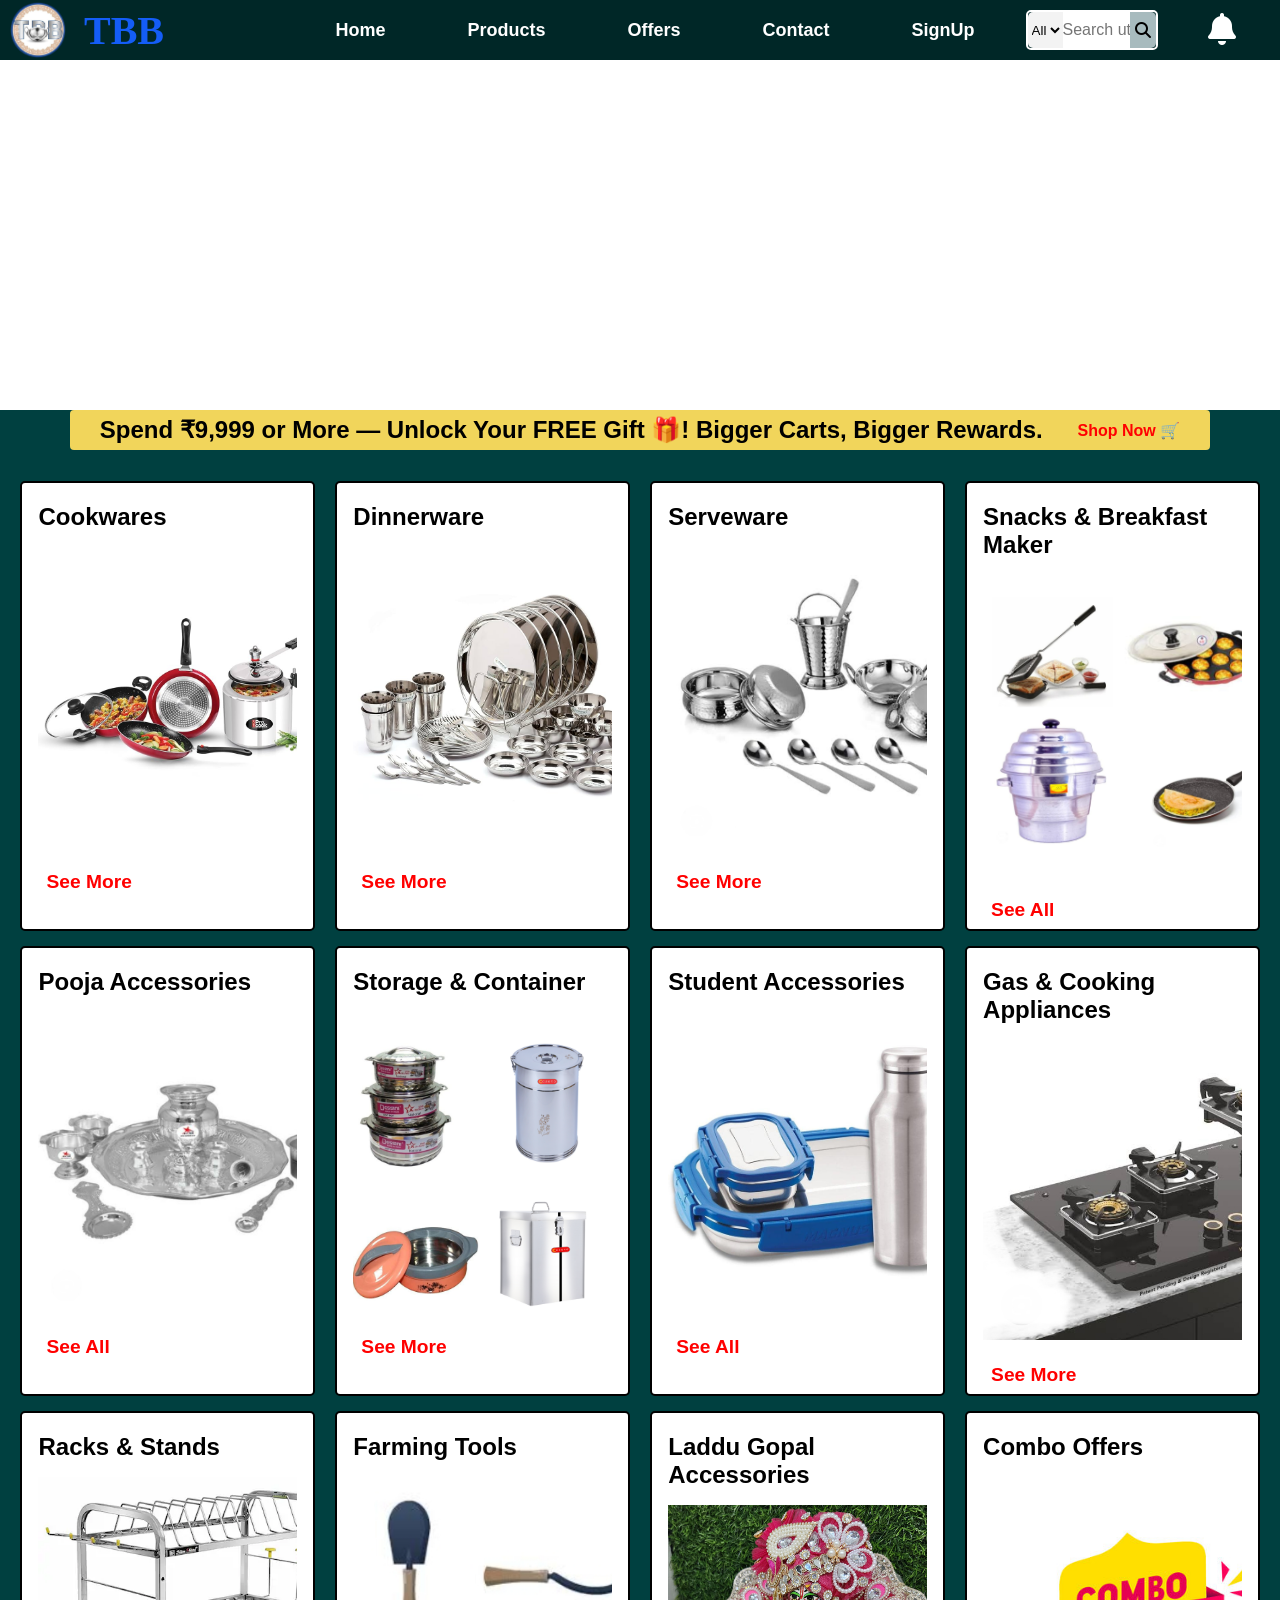
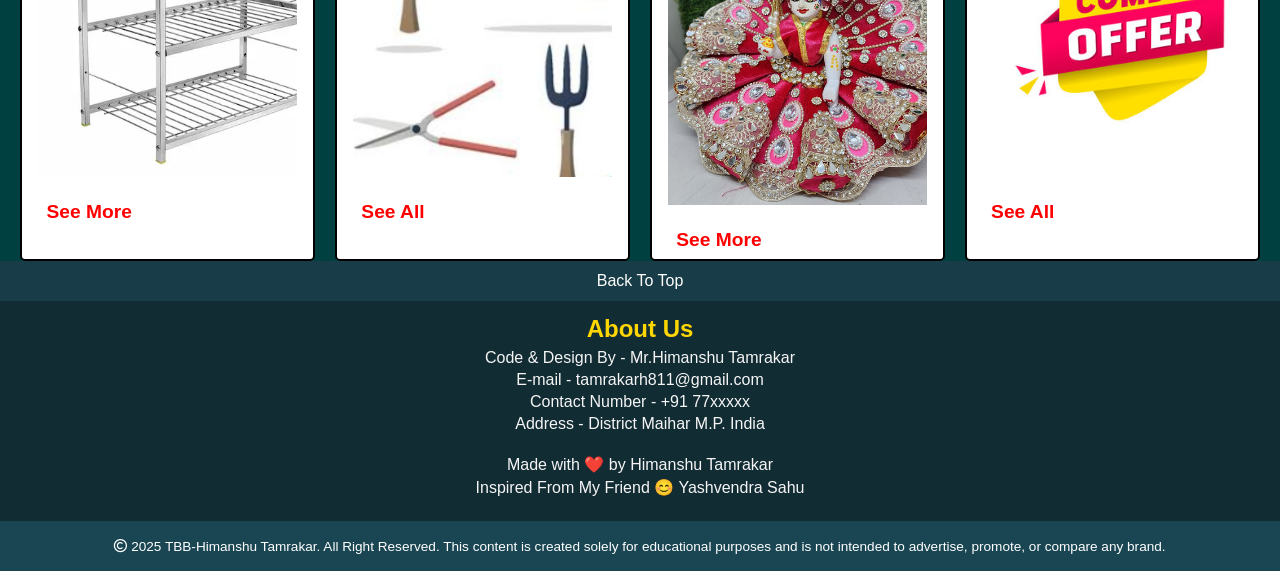
<file: index.html>
<!DOCTYPE html>
<html lang="en">
<head>
  <meta charset="UTF-8">
  <meta name="viewport" content="width=device-width, initial-scale=1.0">
  <link rel="stylesheet" href="https://cdnjs.cloudflare.com/ajax/libs/font-awesome/6.4.0/css/all.min.css" integrity="sha512-iecdLmaskl7CVkqkXNQ/ZH/XLlvWZOJyj7Yy7tcenmpD1ypASozpmT/E0iPtmFIB46ZmdtAc9eNBvH0H/ZpiBw==" crossorigin="anonymous" referrerpolicy="no-referrer"/>
  <link rel="stylesheet" href="style.css">
  <title>TBB</title>
</head>
<body>
  <header>
    <div class="navbar">

    <div class="nav-logo logo_border">
       <div class="logo"></div>
    </div>

    <div class="name">
      TBB
    </div>
    <div class="button border">
      <a href="/index.html">Home</a>
    </div>
    <div class="button border">
      <a href="/Products.html">Products</a>
    </div>
    <div class="button border">
      <a href="/Offers.html">Offers</a>
    </div>
     <div class="button border">
      <a href="/Contactus.html">Contact</a>
    </div>
    <div class="button border">
      <a href="/signup.html">SignUp</a>
    </div>


    <div class="search border">
      <select class="search-all">
        <option>All</option>
      </select>
        <input placeholder="Search utensiles Here" class="search-input">
      <div class="search-icon">
        <i class="fa-solid fa-magnifying-glass"></i>
      </div>
    </div>

    <div class="notify">
      <a><i class="fa-solid fa-bell"></i></a>
    </div>

   </div>
  </header>

    <div class="hero_section">
      <img src="hero1.jpg">
      <img src="hero2.jpg">
      <img src="hero3.png">
    </div>

    <div class="shop-section">

        <p class="gift"> Spend ₹9,999 or More — Unlock Your FREE Gift 🎁! Bigger Carts, Bigger Rewards. <a href="Products.html">Shop Now 🛒</a></p>
     
     <div class="category">
       <div class="box">
         <div class="box-content">
           <h2>Cookwares</h2>
             <div class="box-image" style="background-image: url('cookware.jpg');"></div>
            <a class="viewmore" href="/Products.html#cookwares">See More</a>
          </div>
       </div>

       <div class="box">
          <div class="box-content">
           <h2>Dinnerware</h2>
             <div class="box-image" style="background-image: url('dinner_set.jpg');"></div>
           <a class="viewmore" href="/Products.html#Dinnerware">See More</a>
          </div>
       </div>
       <div class="box">
        <div class="box-content">
           <h2>Serveware</h2>
             <div class="box-image" style="background-image: url('serveware.jpg');"></div>
            <a class="viewmore" href="/Products.html#Serveware">See More</a>
          </div>
       </div>
       <div class="box">
         <div class="box-content">
           <h2>Snacks & Breakfast Maker</h2>
             <div class="box-image" style="background-image: url('breakfast_maker.jpg');"></div>
            <a class="viewmore" href="/Products.html#Breakfast_maker">See All</a>
         </div>
       </div>
       <div class="box">
         <div class="box-content">
           <h2>Pooja Accessories</h2>
             <div class="box-image" style="background-image: url('puja.jpg');"></div>
            <a class="viewmore" href="/Products.html#cookwares">See All</a>
          </div>
       </div>

       <div class="box">
          <div class="box-content">
           <h2>Storage & Container </h2>
             <div class="box-image" style="background-image: url('storage_&_container.png');"></div>
            <a class="viewmore" href="/Products.html#cookwares">See More</a>
          </div>
       </div>
       <div class="box">
        <div class="box-content">
           <h2>Student Accessories</h2>
             <div class="box-image" style="background-image: url('school_items.jpg');"></div>
           <a class="viewmore" href="/Products.html#cookwares">See All</a>
          </div>
       </div>

        <div class="box">
         <div class="box-content">
           <h2>Gas & Cooking Appliances</h2>
             <div class="box-image" style="background-image: url('Gas_items.jpg');"></div>
            <a class="viewmore" href="/Products.html#cookwares">See More</a>
          </div>
       </div>

       <div class="box">
          <div class="box-content">
           <h2>Racks & Stands </h2>
             <div class="box-image" style="background-image: url('Racks_steel.jpg');"></div>
            <a class="viewmore" href="/Products.html#cookwares">See More</a>
          </div>
       </div>
       <div class="box">
        <div class="box-content">
           <h2>Farming Tools</h2>
             <div class="box-image" style="background-image: url('farming_tools.jpg');"></div>
            <a class="viewmore" href="/Products.html#cookwares">See All</a>
          </div>
       </div>

       <div class="box">
          <div class="box-content">
           <h2>Laddu Gopal Accessories </h2>
             <div class="box-image" style="background-image: url('laddu_gopal\ Accessories.jpg');"></div>
            <a class="viewmore" href="/Products.html#cookwares">See More</a>
          </div>
       </div>

       <div class="box">
        <div class="box-content">
           <h2>Combo Offers </h2>
             <div class="box-image" style="background-image: url('combo-offers.jpg');"></div>
            <a class="viewmore" href="/Products.html#cookwares">See All</a>
          </div>
       </div>
      </div>
    </div>

    <footer>
      <div class="backtotop">
        <a href="index.html">Back To Top</a>
      </div>

      <div class="footer-aboutus" id="aboutus">
          <h5>About Us</h5>
          <p>Code & Design By -     Mr.Himanshu Tamrakar</p>
          <p>E-mail   -     tamrakarh811@gmail.com </p>
          <p>Contact Number   -     +91 77xxxxx </p>
          <p>Address          -     District Maihar M.P. India</p>
          <br>
          <p>Made with ❤️ by Himanshu Tamrakar</p>
          <p>Inspired From My Friend 😊 Yashvendra Sahu </p>
          
         
       </div>
       <div class="copyright">
         <p> <i class="fa-regular fa-copyright"></i> 2025 TBB-Himanshu Tamrakar. All Right Reserved. This content is created solely for educational purposes and is not intended to advertise, promote, or compare any brand. </p>
       </div>

    </footer>
  
</body>
</html>
</file>
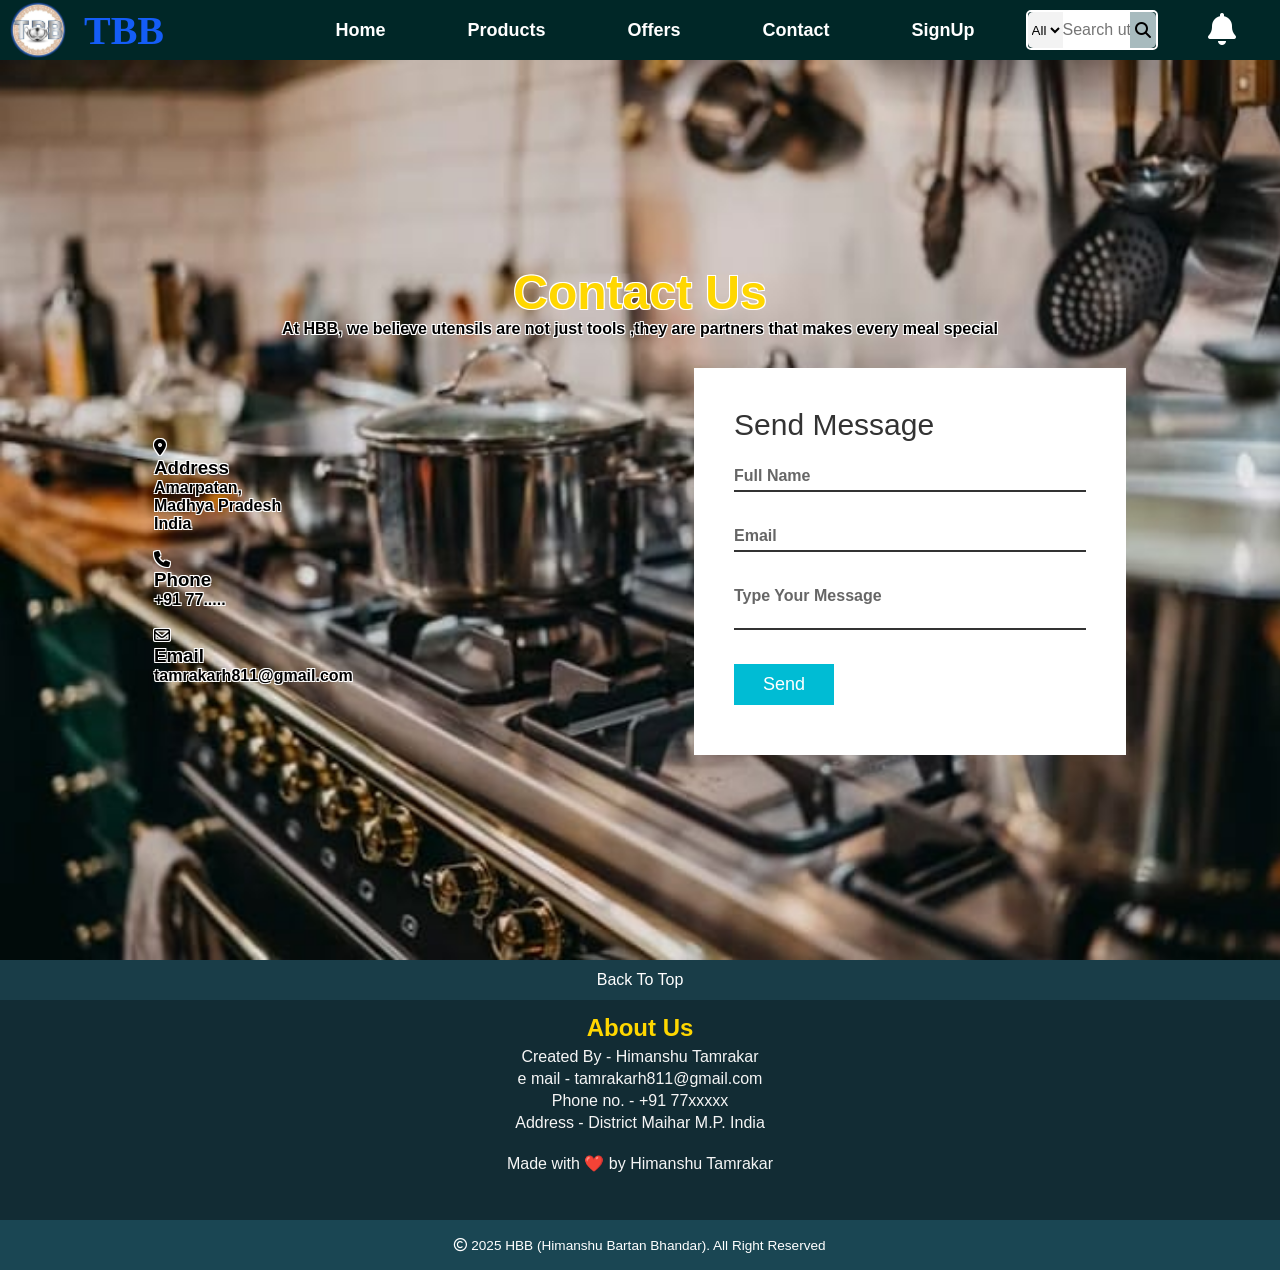
<file: Contactus.html>
<!DOCTYPE html>
<html lang="en">
<head>
    <meta charset="UTF-8">
    <meta name="viewport" content="width=device-width, initial-scale=1.0">
    <link rel="stylesheet" href="https://cdnjs.cloudflare.com/ajax/libs/font-awesome/6.4.0/css/all.min.css" integrity="sha512-iecdLmaskl7CVkqkXNQ/ZH/XLlvWZOJyj7Yy7tcenmpD1ypASozpmT/E0iPtmFIB46ZmdtAc9eNBvH0H/ZpiBw==" crossorigin="anonymous" referrerpolicy="no-referrer"/>
    <link rel="stylesheet" href="style.css">
    <title>Contact Us</title>
</head>
<body>
     <header>
    <div class="navbar">

    <div class="nav-logo logo_border">
       <div class="logo"></div>
    </div>

    <div class="name">
      TBB
    </div>
    <div class="button border">
      <a href="/index.html">Home</a>
    </div>
    <div class="button border">
      <a href="/Products.html">Products</a>
    </div>
    <div class="button border">
      <a href="/Offers.html">Offers</a>
    </div>
     <div class="button border">
      <a href="/Contactus.html">Contact</a>
    </div>
    <div class="button border">
      <a href="/signup.html">SignUp</a>
    </div>


    <div class="search border">
      <select class="search-all">
        <option>All</option>
      </select>
        <input placeholder="Search utensiles Here" class="search-input">
      <div class="search-icon">
        <i class="fa-solid fa-magnifying-glass"></i>
      </div>
    </div>

    <div class="notify">
      <a ><i class="fa-solid fa-bell"></i></a>
    </div>

   </div>
  </header>
    <section class="contact">
        <div class="content">
            <h2>Contact Us</h2>
            <p>At HBB, we believe utensils are not just tools ,they are partners that makes every meal special</p>
        </div>
        <div class="container">
            <div class="contactinfo">

                <div class="contactus-box">
                   <div class="c-icon"><i class="fa-solid fa-location-dot"></i></div>
                   <div class="text">
                       <h3>Address</h3>
                       <p>Amarpatan,<br>Madhya Pradesh<br> India</p>
                   </div>
                </div>
                <br>
                <div class="contactus-box">
                   <div class="c-icon"><i class="fa-solid fa-phone"></i></div>
                   <div class="text">
                       <h3>Phone</h3>
                       <p>+91 77.....</p>
                   </div>
                </div>
                <br>
                <div class="contactus-box">
                   <div class="c-icon"><i class="fa-regular fa-envelope"></i></div>
                   <div class="text">
                       <h3>Email</h3>
                       <p>tamrakarh811@gmail.com</p>
                   </div>
                </div>

               </div>

               <div class="contactform">
                  <form>
                    <h2>Send Message</h2>
                    <div class="inputbox">
                      <input type="text" name="" required="required">
                      <span>Full Name</span>
                    </div>

                    <div class="inputbox">
                      <input type="text" name="" required="required">
                      <span>Email</span>
                    </div>

                    <div class="inputbox">
                      <textarea required="required"></textarea>
                      <span>Type Your Message</span>
                    </div>

                    <div class="inputbox">
                      <input type="submit" name="" value="Send">
                    </div>
                  </form>
               </div>
        </div>
    </section>

  <footer>
      <div class="backtotop">
        <a href="index.html">Back To Top</a>
      </div>

      <div class="footer-aboutus" id="aboutus">
          <h5>About Us</h5>
          <p>Created By - Himanshu Tamrakar</p>
          <p>e mail     - tamrakarh811@gmail.com </p>
          <p>Phone no.  - +91 77xxxxx </p>
          <p>Address    - District Maihar M.P. India</p>
          <br>
          <p>Made with ❤️ by Himanshu Tamrakar</p>
        </div>
        <div class="copyright">
         <p> <i class="fa-regular fa-copyright"></i> 2025 HBB (Himanshu Bartan Bhandar). All Right Reserved</p>
       </div>

    </footer>
</body>
</html>
</file>
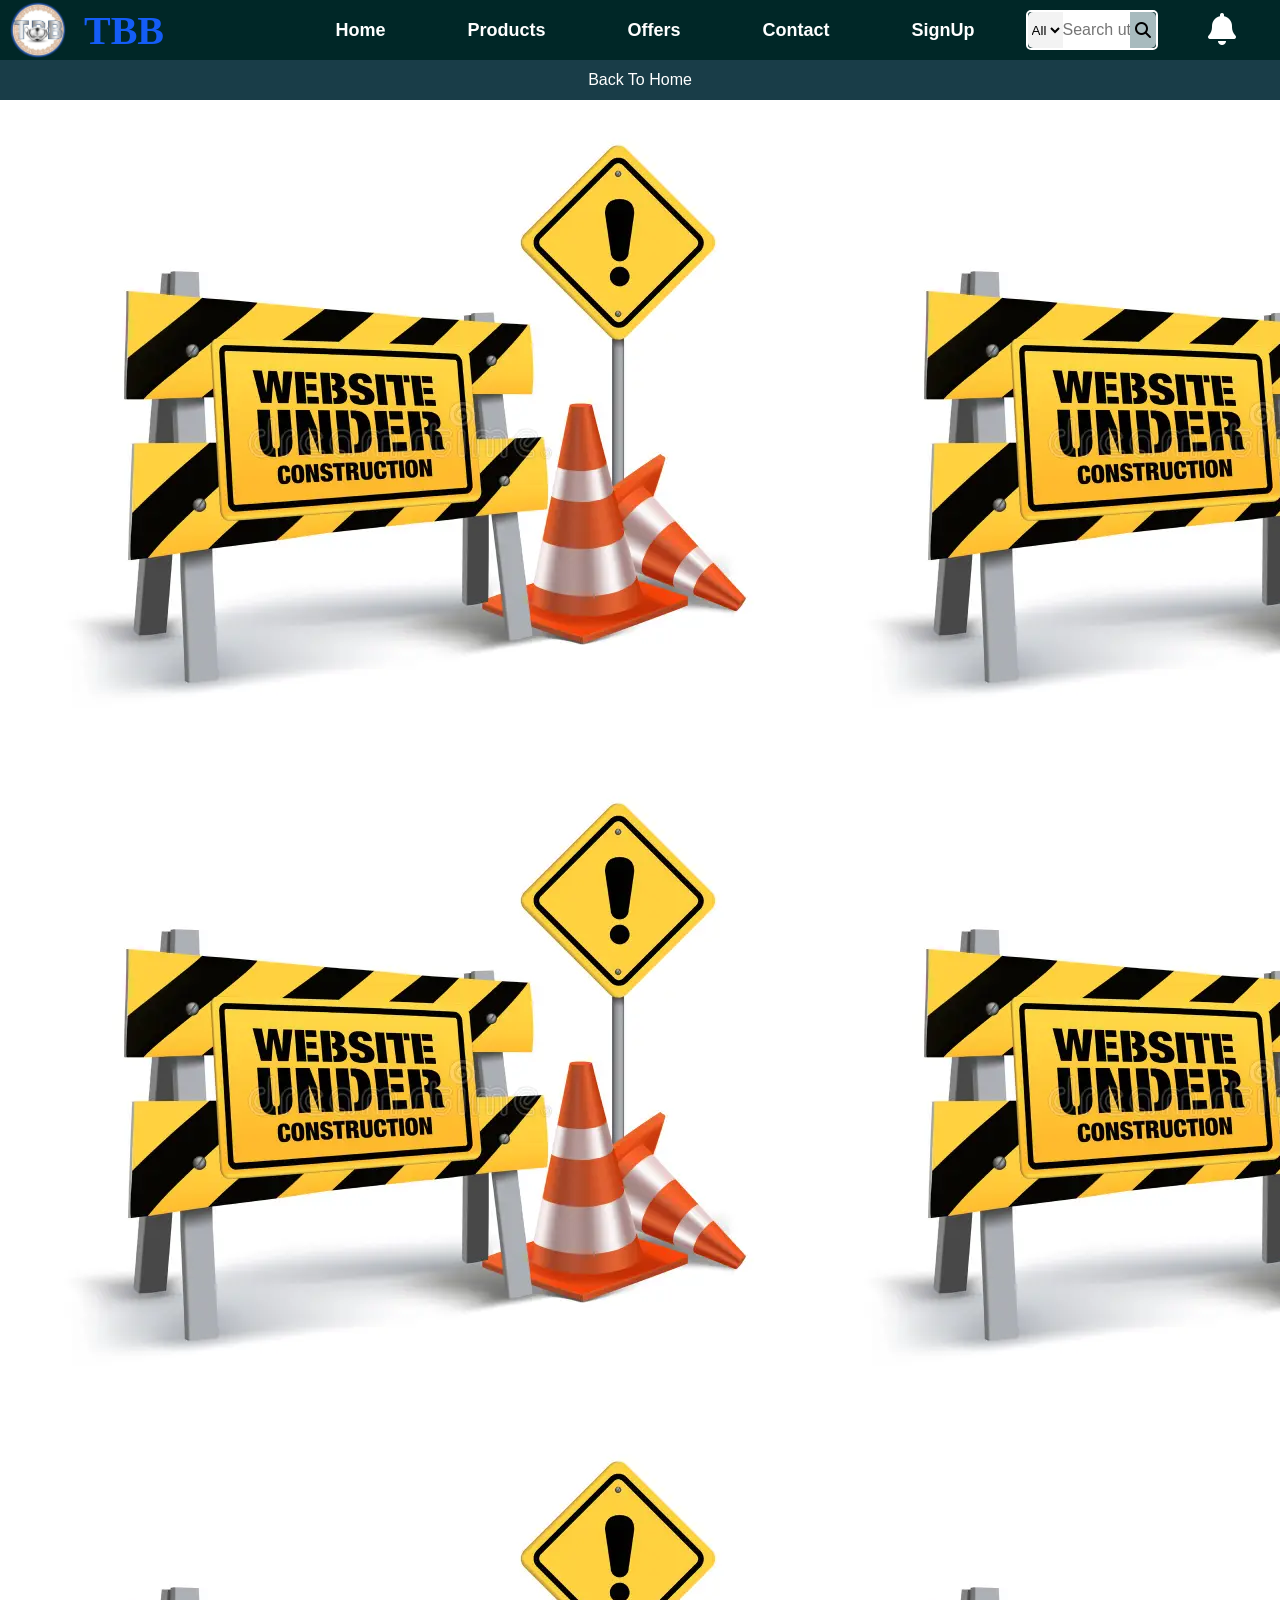
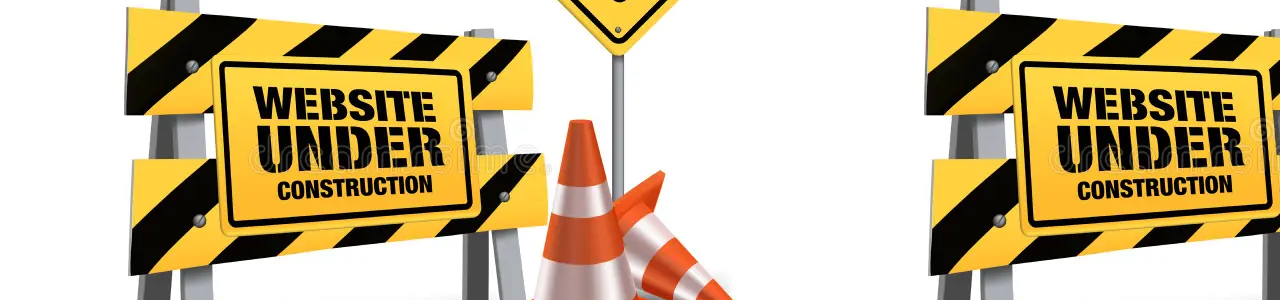
<file: Offers.html>
<!DOCTYPE html>
<html lang="en">
<head>
  <meta charset="UTF-8">
  <meta name="viewport" content="width=device-width, initial-scale=1.0">
  <link rel="stylesheet" href="https://cdnjs.cloudflare.com/ajax/libs/font-awesome/6.4.0/css/all.min.css" integrity="sha512-iecdLmaskl7CVkqkXNQ/ZH/XLlvWZOJyj7Yy7tcenmpD1ypASozpmT/E0iPtmFIB46ZmdtAc9eNBvH0H/ZpiBw==" crossorigin="anonymous" referrerpolicy="no-referrer"/>
  <link rel="stylesheet" href="style.css">
  <title>HBB</title>
</head>
<body>
  <header>
    <div class="navbar">

    <div class="nav-logo logo_border">
       <div class="logo"></div>
    </div>

    <div class="name">
      TBB
    </div>
    <div class="button border">
      <a href="/index.html">Home</a>
    </div>
    <div class="button border">
      <a href="/Products.html">Products</a>
    </div>
    <div class="button border">
      <a href="/Offers.html">Offers</a>
    </div>
     <div class="button border">
      <a href="/Contactus.html">Contact</a>
    </div>
    <div class="button border">
      <a href="/signup.html">SignUp</a>
    </div>


    <div class="search border">
      <select class="search-all">
        <option>All</option>
      </select>
        <input placeholder="Search utensiles Here" class="search-input">
      <div class="search-icon">
        <i class="fa-solid fa-magnifying-glass"></i>
      </div>
    </div>

    <div class="notify">
      <a><i class="fa-solid fa-bell"></i></a>
    </div>

   </div>
  </header>
     <div class="backtotop">
        <a href="index.html">Back To Home</a>
      </div>

     <div class="under-construction"></div>
</body>
</html>
</file>
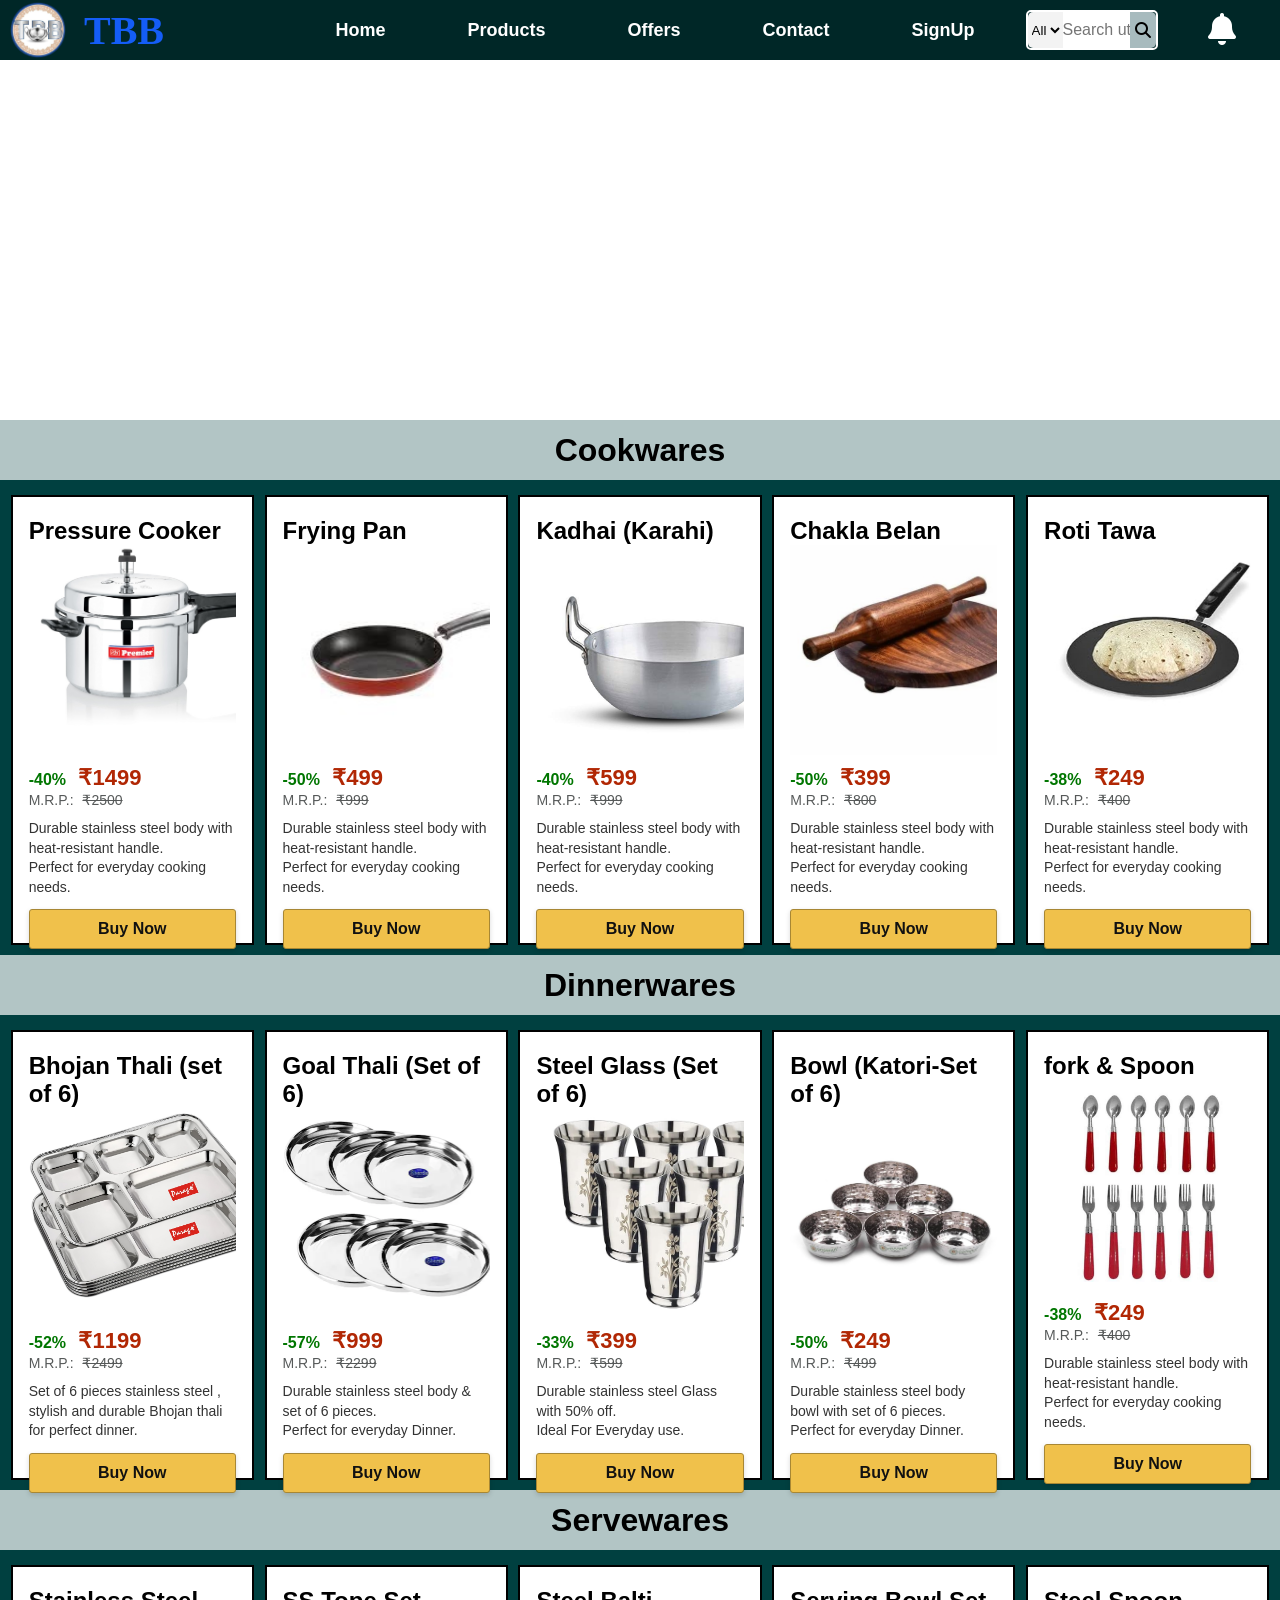
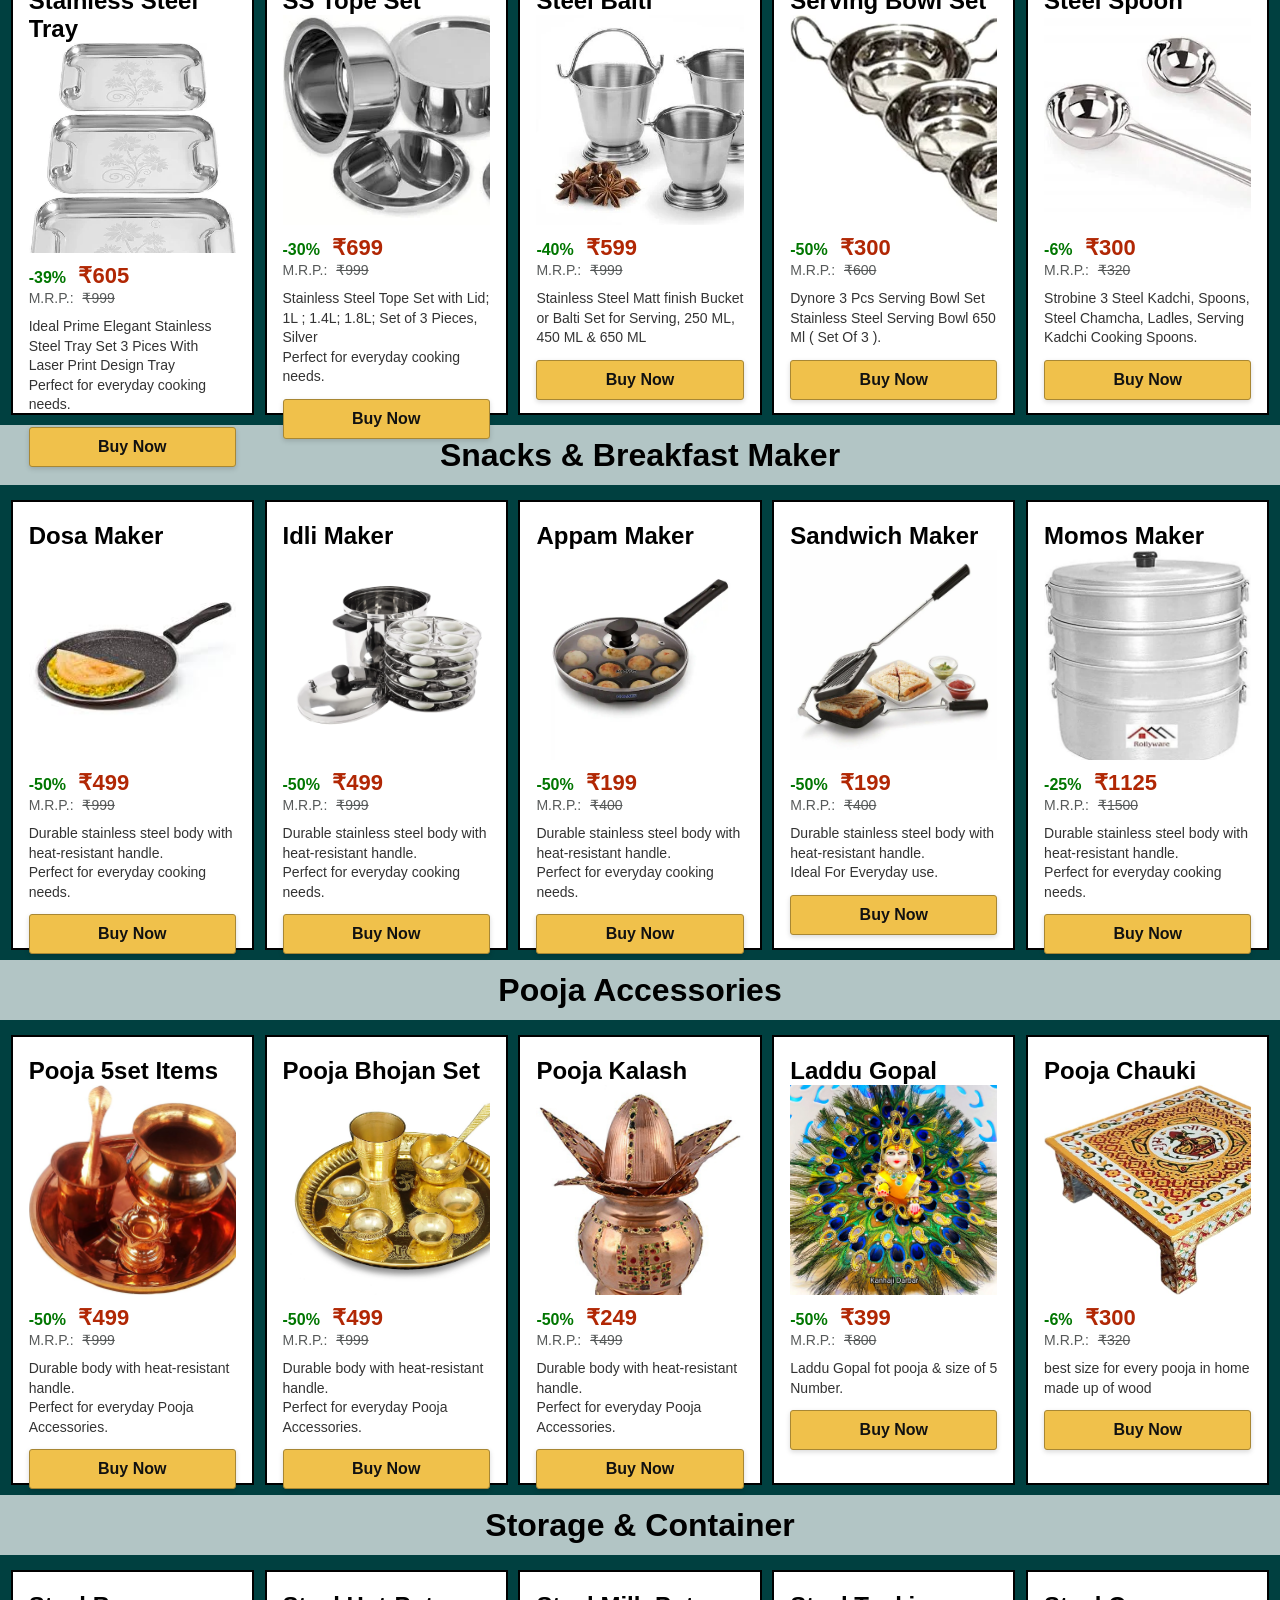
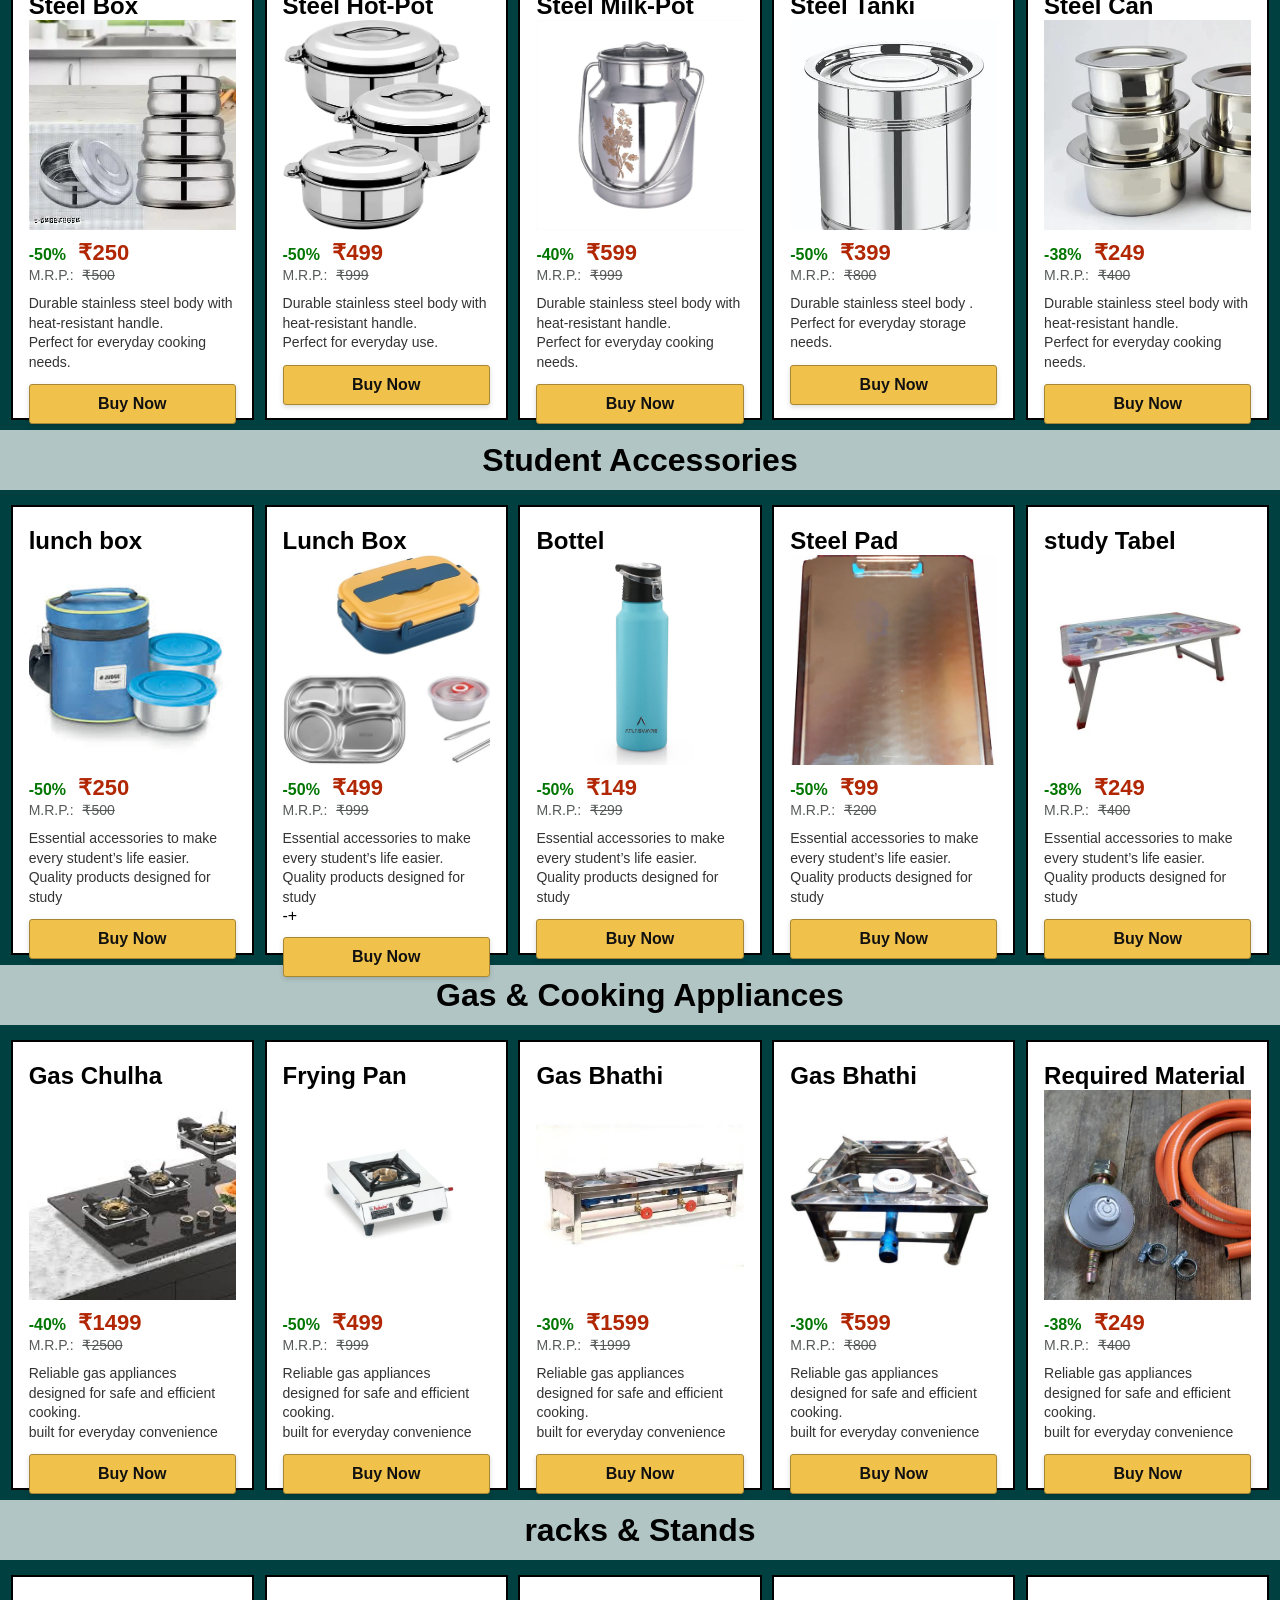
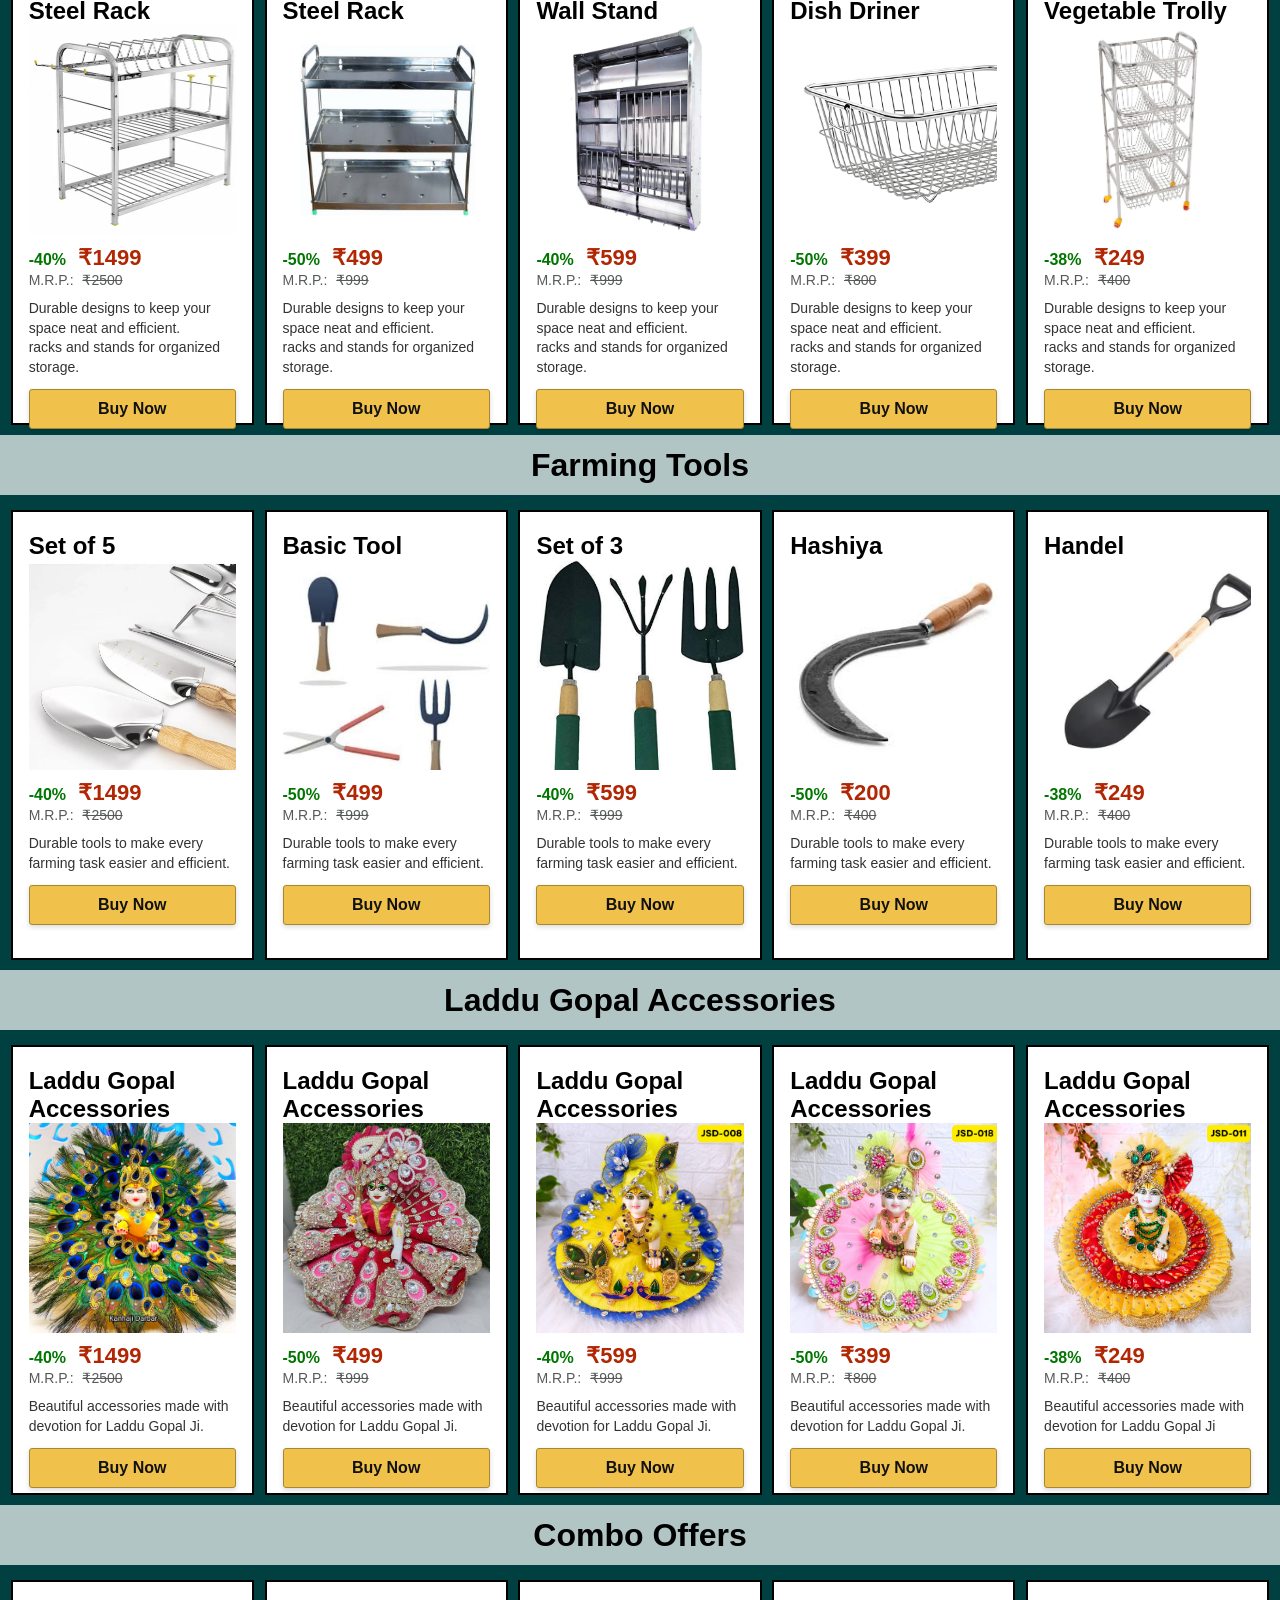
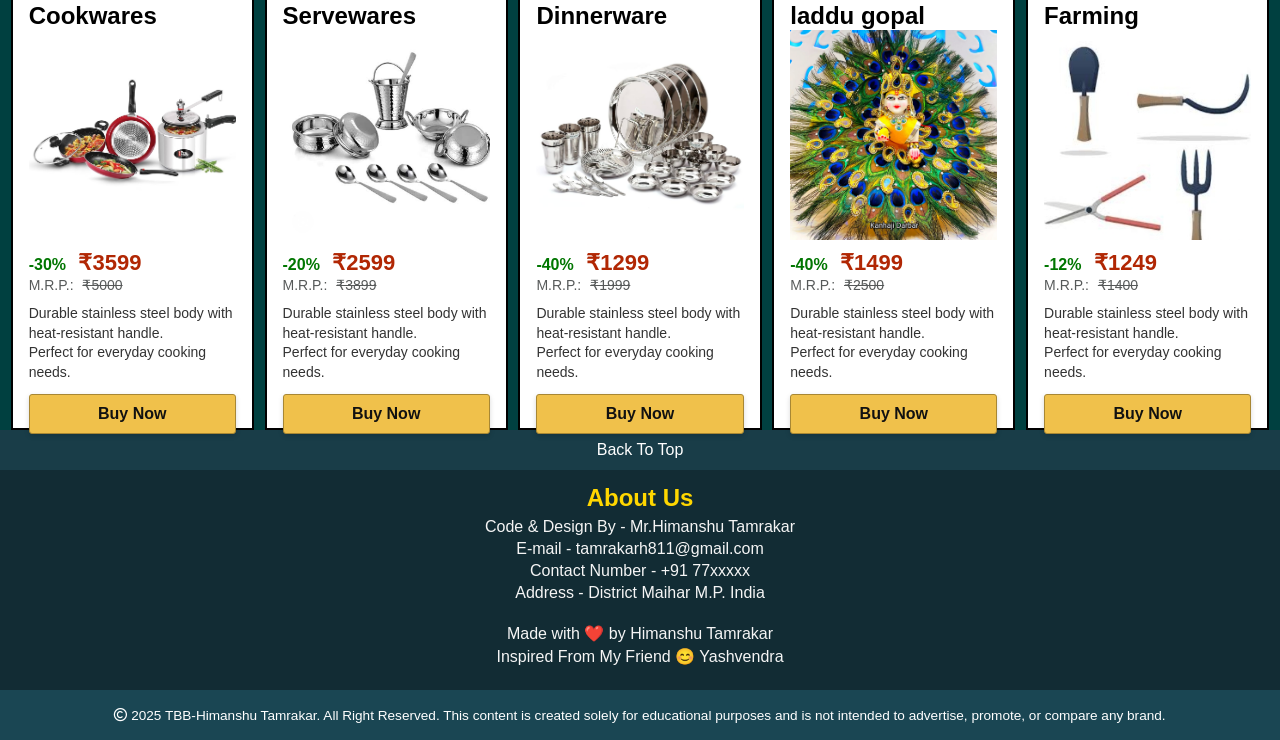
<file: Products.html>
<!DOCTYPE html>
<html lang="en">
<head>
    <meta charset="UTF-8">
    <meta name="viewport" content="width=device-width, initial-scale=1.0">
    <link rel="stylesheet" href="https://cdnjs.cloudflare.com/ajax/libs/font-awesome/6.4.0/css/all.min.css" integrity="sha512-iecdLmaskl7CVkqkXNQ/ZH/XLlvWZOJyj7Yy7tcenmpD1ypASozpmT/E0iPtmFIB46ZmdtAc9eNBvH0H/ZpiBw==" crossorigin="anonymous" referrerpolicy="no-referrer"/>
    <link rel="stylesheet" href="style.css">
    <title>Document</title>
</head>
<body>
  <header>
    <div class="navbar">

    <div class="nav-logo logo_border">
       <div class="logo"></div>
    </div>

    <div class="name">
      TBB
    </div>
    <div class="button border">
      <a href="/index.html">Home</a>
    </div>
    <div class="button border">
      <a href="/Products.html">Products</a>
    </div>
    <div class="button border">
      <a href="/Offers.html">Offers</a>
    </div>
     <div class="button border">
      <a href="/Contactus.html">Contact</a>
    </div>
    <div class="button border">
      <a href="/signup.html">SignUp</a>
    </div>


    <div class="search border">
      <select class="search-all">
        <option>All</option>
      </select>
        <input placeholder="Search utensiles Here" class="search-input">
      <div class="search-icon">
        <i class="fa-solid fa-magnifying-glass"></i>
      </div>
    </div>

    <div class="notify">
      <a><i class="fa-solid fa-bell"></i></a>
    </div>

   </div>
  </header>
   

   <div class="hero_section">
      <img src="hero1.jpg">
      <img src="hero2.jpg">
      <img src="hero3.png">
    </div>

  <div class="p_shop_area">

                                <!-- cookwares -->
        <div class="p_category upper-cookware" id="cookwares" >
            <h1>Cookwares</h1>
        </div> 
         <div class="p_sub_category">
            <div class="p_box">
                <div class="p_box_content">
                <h2 class="p_item_name">Pressure Cooker</h2>
                <div class="p_image" style="background-image: url('cooker.jpg');"></div>
                <div class="price-box">
                    <span class="discount">-40%</span>
                    <span class="new-price">₹1499</span><br>
                    <span class="mrp">M.R.P.: <span class="mrp-value">₹2500</span></span>
                 </div>
                <p class="p_product_details">Durable stainless steel body with heat-resistant handle.<br>  Perfect for everyday cooking needs.</p>
                <a class="p_buy_now" href="index.html">Buy Now</a>
                </div>
            </div>

            <div class="p_box">
                <div class="p_box_content">
                <h2 class="p_item_name">Frying Pan</h2>
                <div class="p_image" style="background-image: url('fry_pan.jpg');"></div>
                <div class="price-box">
                    <span class="discount">-50%</span>
                    <span class="new-price">₹499</span><br>
                    <span class="mrp">M.R.P.: <span class="mrp-value">₹999</span></span>
                 </div>
                <p class="p_product_details">Durable stainless steel body with heat-resistant handle.<br>  Perfect for everyday cooking needs.</p>
                <a class="p_buy_now" href="index.html">Buy Now</a>
                </div>
            </div>

            <div class="p_box">
                <div class="p_box_content">
                <h2 class="p_item_name">Kadhai (Karahi)</h2>
                <div class="p_image" style="background-image: url('kadhai_aluminium.jpg');"></div>
                <div class="price-box">
                    <span class="discount">-40%</span>
                    <span class="new-price">₹599</span><br>
                    <span class="mrp">M.R.P.: <span class="mrp-value">₹999</span></span>
                 </div>
                <p class="p_product_details">Durable stainless steel body with heat-resistant handle.<br>  Perfect for everyday cooking needs.</p>
                <a class="p_buy_now" href="index.html">Buy Now</a>
                </div>
            </div>

            <div class="p_box">
                <div class="p_box_content">
                <h2 class="p_item_name">Chakla Belan</h2>
                <div class="p_image" style="background-image: url('wooden_chauki_belan.jpg');"></div>
                <div class="price-box">
                    <span class="discount">-50%</span>
                    <span class="new-price">₹399</span><br>
                    <span class="mrp">M.R.P.: <span class="mrp-value">₹800</span></span>
                 </div>
                <p class="p_product_details">Durable stainless steel body with heat-resistant handle.<br>  Perfect for everyday cooking needs.</p>
                <a class="p_buy_now" href="index.html">Buy Now</a>
                </div>
            </div>

            <div class="p_box">
                <div class="p_box_content">
                <h2 class="p_item_name">Roti Tawa</h2>
                <div class="p_image" style="background-image: url('roti_taba-iron.jpg');"></div>
                <div class="price-box">
                    <span class="discount">-38%</span>
                    <span class="new-price">₹249</span><br>
                    <span class="mrp">M.R.P.: <span class="mrp-value">₹400</span></span>
                 </div>
                <p class="p_product_details">Durable stainless steel body with heat-resistant handle.<br>  Perfect for everyday cooking needs.</p>
                <a class="p_buy_now" href="index.html">Buy Now</a>
                </div>
            </div>
         </div>


                                      <!-- Dinnerwares -->

        <div class="p_category upper-cookware" id="Dinnerwares" >
            <h1>Dinnerwares</h1>
        </div> 
         <div class="p_sub_category">
            <div class="p_box">
                <div class="p_box_content">
                <h2 class="p_item_name">Bhojan Thali (set of 6)</h2>
                <div class="p_image" style="background-image: url('bhojan_thali.jpg');"></div>
                <div class="price-box">
                    <span class="discount">-52%</span>
                    <span class="new-price">₹1199</span><br>
                    <span class="mrp">M.R.P.: <span class="mrp-value">₹2499</span></span>
                 </div>
                <p class="p_product_details"> Set of 6 pieces stainless steel , stylish and durable Bhojan thali for perfect dinner.</p>
                <a class="p_buy_now" href="index.html">Buy Now</a>
                </div>
            </div>

            <div class="p_box">
                <div class="p_box_content">
                <h2 class="p_item_name">Goal Thali (Set of 6)</h2>
                <div class="p_image" style="background-image: url('goal_thali_steel.webp');"></div>
                <div class="price-box">
                    <span class="discount">-57%</span>
                    <span class="new-price">₹999</span><br>
                    <span class="mrp">M.R.P.: <span class="mrp-value">₹2299</span></span>
                 </div>
                <p class="p_product_details">Durable stainless steel body & set of 6 pieces.<br>  Perfect for everyday Dinner.</p>
                <a class="p_buy_now" href="index.html">Buy Now</a>
                </div>
            </div>

            <div class="p_box">
                <div class="p_box_content">
                <h2 class="p_item_name">Steel Glass (Set of 6)</h2>
                <div class="p_image" style="background-image: url('steel_glass.jpg');"></div>
                <div class="price-box">
                    <span class="discount">-33%</span>
                    <span class="new-price">₹399</span><br>
                    <span class="mrp">M.R.P.: <span class="mrp-value">₹599</span></span>
                 </div>
                <p class="p_product_details">Durable stainless steel Glass with 50% off.<br>  Ideal For Everyday use.</p>
                <a class="p_buy_now" href="index.html">Buy Now</a>
                </div>
            </div>

            <div class="p_box">
                <div class="p_box_content">
                <h2 class="p_item_name">Bowl (Katori-Set of 6)</h2>
                <div class="p_image" style="background-image: url('katori.jpg');"></div>
                <div class="price-box">
                    <span class="discount">-50%</span>
                    <span class="new-price">₹249</span><br>
                    <span class="mrp">M.R.P.: <span class="mrp-value">₹499</span></span>
                 </div>
                <p class="p_product_details">Durable stainless steel body bowl with set of 6 pieces.<br>  Perfect for everyday Dinner.</p>
                <a class="p_buy_now" href="index.html">Buy Now</a>
                </div>
            </div>

            <div class="p_box">
                <div class="p_box_content">
                <h2 class="p_item_name">fork & Spoon </h2>
                <div class="p_image" style="background-image: url('chammach.webp');"></div>
                <div class="price-box">
                    <span class="discount">-38%</span>
                    <span class="new-price">₹249</span><br>
                    <span class="mrp">M.R.P.: <span class="mrp-value">₹400</span></span>
                 </div>
                <p class="p_product_details">Durable stainless steel body with heat-resistant handle.<br>  Perfect for everyday cooking needs.</p>
                <a class="p_buy_now" href="index.html">Buy Now</a>
                </div>
            </div>
          </div>


                                              <!-- Servewares -->

          <div class="p_category upper-cookware" id="Serveware" >
            <h1>Servewares</h1>
        </div> 
         <div class="p_sub_category">
            <div class="p_box">
                <div class="p_box_content">
                <h2 class="p_item_name">Stainless Steel Tray</h2>
                <div class="p_image" style="background-image: url('steel_tray.webp');"></div>
                <div class="price-box">
                    <span class="discount">-39%</span>
                    <span class="new-price">₹605</span><br>
                    <span class="mrp">M.R.P.: <span class="mrp-value">₹999</span></span>
                 </div>
                <p class="p_product_details">Ideal Prime Elegant Stainless Steel Tray Set 3 Pices With Laser Print Design Tray<br>  Perfect for everyday cooking needs.</p>
                <a class="p_buy_now" href="index.html">Buy Now</a>
                </div>
            </div>

            <div class="p_box">
                <div class="p_box_content">
                <h2 class="p_item_name">SS Tope Set</h2>
                <div class="p_image" style="background-image: url('steel_ganji.webp');"></div>
                <div class="price-box">
                    <span class="discount">-30%</span>
                    <span class="new-price">₹699</span><br>
                    <span class="mrp">M.R.P.: <span class="mrp-value">₹999</span></span>
                 </div>
                <p class="p_product_details">Stainless Steel Tope Set with Lid; 1L ; 1.4L; 1.8L; Set of 3 Pieces, Silver<br>  Perfect for everyday cooking needs.</p>
                <a class="p_buy_now" href="index.html">Buy Now</a>
                </div>
            </div>

            <div class="p_box">
                <div class="p_box_content">
                <h2 class="p_item_name">Steel Balti</h2>
                <div class="p_image" style="background-image: url('steel_balti.webp');"></div>
                <div class="price-box">
                    <span class="discount">-40%</span>
                    <span class="new-price">₹599</span><br>
                    <span class="mrp">M.R.P.: <span class="mrp-value">₹999</span></span>
                 </div>
                <p class="p_product_details">Stainless Steel Matt finish Bucket or Balti Set for Serving, 250 ML, 450 ML & 650 ML</p>
                <a class="p_buy_now" href="index.html">Buy Now</a>
                </div>
            </div>

            <div class="p_box">
                <div class="p_box_content">
                <h2 class="p_item_name">Serving Bowl Set</h2>
                <div class="p_image" style="background-image: url('steel_serve_karai.webp');"></div>
                <div class="price-box">
                    <span class="discount">-50%</span>
                    <span class="new-price">₹300</span><br>
                    <span class="mrp">M.R.P.: <span class="mrp-value">₹600</span></span>
                 </div>
                <p class="p_product_details">Dynore 3 Pcs Serving Bowl Set Stainless Steel Serving Bowl 650 Ml ( Set Of 3 ).<br></p>
                <a class="p_buy_now" href="index.html">Buy Now</a>
                </div>
            </div>

            <div class="p_box">
                <div class="p_box_content">
                <h2 class="p_item_name">Steel Spoon</h2>
                <div class="p_image" style="background-image: url('steel_kalchuli.webp');"></div>
                <div class="price-box">
                    <span class="discount">-6%</span>
                    <span class="new-price">₹300</span><br>
                    <span class="mrp">M.R.P.: <span class="mrp-value">₹320</span></span>
                 </div>
                <p class="p_product_details">Strobine 3 Steel Kadchi, Spoons, Steel Chamcha, Ladles, Serving Kadchi Cooking Spoons.</p>
                <a class="p_buy_now" href="index.html">Buy Now</a>
                </div>
            </div>
          </div>


                                 <!-- breakfast maker -->


          <div class="p_category upper-cookware" id="Breakfast_maker" >
            <h1>Snacks &  Breakfast Maker</h1>
        </div> 
         <div class="p_sub_category">
            <div class="p_box">
                <div class="p_box_content">
                <h2 class="p_item_name">Dosa Maker</h2>
                <div class="p_image" style="background-image: url('dosa_maker.jfif');"></div>
                <div class="price-box">
                    <span class="discount">-50%</span>
                    <span class="new-price">₹499</span><br>
                    <span class="mrp">M.R.P.: <span class="mrp-value">₹999</span></span>
                 </div>
                <p class="p_product_details">Durable stainless steel body with heat-resistant handle.<br>  Perfect for everyday cooking needs.</p>
                <a class="p_buy_now" href="index.html">Buy Now</a>
                </div>
            </div>

            <div class="p_box">
                <div class="p_box_content">
                <h2 class="p_item_name">Idli Maker</h2>
                <div class="p_image" style="background-image: url('idli_maker.webp');"></div>
                <div class="price-box">
                    <span class="discount">-50%</span>
                    <span class="new-price">₹499</span><br>
                    <span class="mrp">M.R.P.: <span class="mrp-value">₹999</span></span>
                 </div>
                <p class="p_product_details">Durable stainless steel body with heat-resistant handle.<br>  Perfect for everyday cooking needs.</p>
                <a class="p_buy_now" href="index.html">Buy Now</a>
                </div>
            </div>

            <div class="p_box">
                <div class="p_box_content">
                <h2 class="p_item_name">Appam Maker</h2>
                <div class="p_image" style="background-image: url('appam_maker.jpg');"></div>
                <div class="price-box">
                    <span class="discount">-50%</span>
                    <span class="new-price">₹199</span><br>
                    <span class="mrp">M.R.P.: <span class="mrp-value">₹400</span></span>
                 </div>
                <p class="p_product_details">Durable stainless steel body with heat-resistant handle.<br>  Perfect for everyday cooking needs.</p>
                <a class="p_buy_now" href="index.html">Buy Now</a>
                </div>
            </div>

            <div class="p_box">
                <div class="p_box_content">
                <h2 class="p_item_name">Sandwich Maker</h2>
                <div class="p_image" style="background-image: url('Sandwich_maker.webp');"></div>
                <div class="price-box">
                    <span class="discount">-50%</span>
                    <span class="new-price">₹199</span><br>
                    <span class="mrp">M.R.P.: <span class="mrp-value">₹400</span></span>
                 </div>
                <p class="p_product_details">Durable stainless steel body with heat-resistant handle.<br>  Ideal For Everyday use.</p>
                <a class="p_buy_now" href="index.html">Buy Now</a>
                </div>
            </div>

            <div class="p_box">
                <div class="p_box_content">
                <h2 class="p_item_name">Momos Maker</h2>
                <div class="p_image" style="background-image: url('Momos_maker.webp');"></div>
                <div class="price-box">
                    <span class="discount">-25%</span>
                    <span class="new-price">₹1125</span><br>
                    <span class="mrp">M.R.P.: <span class="mrp-value">₹1500</span></span>
                 </div>
                <p class="p_product_details">Durable stainless steel body with heat-resistant handle.<br>  Perfect for everyday cooking needs.</p>
                <a class="p_buy_now" href="index.html">Buy Now</a>
                </div>
            </div>
          </div>





          <div class="p_category upper-cookware" id="cookwares" >
            <h1>Pooja Accessories</h1>
        </div> 
         <div class="p_sub_category">
            <div class="p_box">
                <div class="p_box_content">
                <h2 class="p_item_name">Pooja 5set Items</h2>
                <div class="p_image" style="background-image: url('pooja-5items.jpg');"></div>
                <div class="price-box">
                    <span class="discount">-50%</span>
                    <span class="new-price">₹499</span><br>
                    <span class="mrp">M.R.P.: <span class="mrp-value">₹999</span></span>
                 </div>
                <p class="p_product_details">Durable body with heat-resistant handle.<br>  Perfect for everyday Pooja Accessories.</p>
                <a class="p_buy_now" href="index.html">Buy Now</a>
                </div>
            </div>

            <div class="p_box">
                <div class="p_box_content">
                <h2 class="p_item_name">Pooja Bhojan Set</h2>
                <div class="p_image" style="background-image: url('pooja-bhojan-set.webp');"></div>
                <div class="price-box">
                    <span class="discount">-50%</span>
                    <span class="new-price">₹499</span><br>
                    <span class="mrp">M.R.P.: <span class="mrp-value">₹999</span></span>
                 </div>
                <p class="p_product_details">Durable body with heat-resistant handle.<br>  Perfect for everyday Pooja Accessories.</p>
                <a class="p_buy_now" href="index.html">Buy Now</a>
                </div>
            </div>

            <div class="p_box">
                <div class="p_box_content">
                <h2 class="p_item_name">Pooja Kalash</h2>
                <div class="p_image" style="background-image: url('pooja-kalas.webp');"></div>
                <div class="price-box">
                    <span class="discount">-50%</span>
                    <span class="new-price">₹249</span><br>
                    <span class="mrp">M.R.P.: <span class="mrp-value">₹499</span></span>
                 </div>
                <p class="p_product_details">Durable body with heat-resistant handle.<br>  Perfect for everyday Pooja Accessories.</p>
                <a class="p_buy_now" href="index.html">Buy Now</a>
                </div>
            </div>

            <div class="p_box">
                <div class="p_box_content">
                <h2 class="p_item_name">Laddu Gopal</h2>
                <div class="p_image" style="background-image: url('pooja-laddu-gopal-set.webp');"></div>
                <div class="price-box">
                    <span class="discount">-50%</span>
                    <span class="new-price">₹399</span><br>
                    <span class="mrp">M.R.P.: <span class="mrp-value">₹800</span></span>
                 </div>
                <p class="p_product_details">Laddu Gopal fot pooja & size of 5 Number.</p>
                <a class="p_buy_now" href="index.html">Buy Now</a>
                </div>
            </div>

            <div class="p_box">
                <div class="p_box_content">
                <h2 class="p_item_name">Pooja Chauki</h2>
                <div class="p_image" style="background-image: url('pooja-chouki.jpg');"></div>
                <div class="price-box">
                    <span class="discount">-6%</span>
                    <span class="new-price">₹300</span><br>
                    <span class="mrp">M.R.P.: <span class="mrp-value">₹320</span></span>
                 </div>
                <p class="p_product_details">best size for every pooja in home <br> made up of wood</p>
                <a class="p_buy_now" href="index.html">Buy Now</a>
                </div>
            </div>
          </div>


                            <!-- storage & container -->


          <div class="p_category upper-cookware" id="cookwares" >
            <h1>Storage & Container</h1>
        </div> 
         <div class="p_sub_category">
            <div class="p_box">
                <div class="p_box_content">
                <h2 class="p_item_name">Steel Box</h2>
                <div class="p_image" style="background-image: url('storage-dibba.webp');"></div>
                <div class="price-box">
                    <span class="discount">-50%</span>
                    <span class="new-price">₹250</span><br>
                    <span class="mrp">M.R.P.: <span class="mrp-value">₹500</span></span>
                 </div>
                <p class="p_product_details">Durable stainless steel body with heat-resistant handle.<br>  Perfect for everyday cooking needs.</p>
                <a class="p_buy_now" href="index.html">Buy Now</a>
                </div>
            </div>

            <div class="p_box">
                <div class="p_box_content">
                <h2 class="p_item_name">Steel Hot-Pot</h2>
                <div class="p_image" style="background-image: url('storage-hotpot-steel.webp');"></div>
                <div class="price-box">
                    <span class="discount">-50%</span>
                    <span class="new-price">₹499</span><br>
                    <span class="mrp">M.R.P.: <span class="mrp-value">₹999</span></span>
                 </div>
                <p class="p_product_details">Durable stainless steel body with heat-resistant handle.<br>  Perfect for everyday use.</p>
                <a class="p_buy_now" href="index.html">Buy Now</a>
                </div>
            </div>

            <div class="p_box">
                <div class="p_box_content">
                <h2 class="p_item_name">Steel Milk-Pot</h2>
                <div class="p_image" style="background-image: url('storage-dudh-dibba.jpg');"></div>
                <div class="price-box">
                    <span class="discount">-40%</span>
                    <span class="new-price">₹599</span><br>
                    <span class="mrp">M.R.P.: <span class="mrp-value">₹999</span></span>
                 </div>
                <p class="p_product_details">Durable stainless steel body with heat-resistant handle.<br>  Perfect for everyday cooking needs.</p>
                <a class="p_buy_now" href="index.html">Buy Now</a>
                </div>
            </div>

            <div class="p_box">
                <div class="p_box_content">
                <h2 class="p_item_name">Steel Tanki</h2>
                <div class="p_image" style="background-image: url('storage-tanki.webp');"></div>
                <div class="price-box">
                    <span class="discount">-50%</span>
                    <span class="new-price">₹399</span><br>
                    <span class="mrp">M.R.P.: <span class="mrp-value">₹800</span></span>
                 </div>
                <p class="p_product_details">Durable stainless steel body .<br>  Perfect for everyday storage needs.</p>
                <a class="p_buy_now" href="index.html">Buy Now</a>
                </div>
            </div>

            <div class="p_box">
                <div class="p_box_content">
                <h2 class="p_item_name">Steel Can</h2>
                <div class="p_image" style="background-image: url('storage-ganji.webp');"></div>
                <div class="price-box">
                    <span class="discount">-38%</span>
                    <span class="new-price">₹249</span><br>
                    <span class="mrp">M.R.P.: <span class="mrp-value">₹400</span></span>
                 </div>
                <p class="p_product_details">Durable stainless steel body with heat-resistant handle.<br>  Perfect for everyday cooking needs.</p>
                <a class="p_buy_now" href="index.html">Buy Now</a>
                </div>
            </div>
          </div>


          <!---------- Student Accessories------------>


          <div class="p_category upper-cookware" id="cookwares" >
            <h1>Student Accessories</h1>
        </div> 
         <div class="p_sub_category">
            <div class="p_box">
                <div class="p_box_content">
                <h2 class="p_item_name">lunch box</h2>
                <div class="p_image" style="background-image: url('student-lunch-box.jfif');"></div>
                <div class="price-box">
                    <span class="discount">-50%</span>
                    <span class="new-price">₹250</span><br>
                    <span class="mrp">M.R.P.: <span class="mrp-value">₹500</span></span>
                 </div>
                <p class="p_product_details">Essential accessories to make every student’s life easier.<br>Quality products designed for study</p>
                <a class="p_buy_now" href="index.html">Buy Now</a>
                </div>
            </div>

            <div class="p_box">
                <div class="p_box_content">
                <h2 class="p_item_name">Lunch Box</h2>
                <div class="p_image" style="background-image: url('student-luinch.jpg');"></div>
                <div class="price-box">
                    <span class="discount">-50%</span>
                    <span class="new-price">₹499</span><br>
                    <span class="mrp">M.R.P.: <span class="mrp-value">₹999</span></span>
                 </div>
                <p class="p_product_details">Essential accessories to make every student’s life easier.<br>Quality products designed for study</p>-+
                <a class="p_buy_now" href="index.html">Buy Now</a>
                </div>
            </div>

            <div class="p_box">
                <div class="p_box_content">
                <h2 class="p_item_name">Bottel</h2>
                <div class="p_image" style="background-image: url('student-plastic-bottel.webp');"></div>
                <div class="price-box">
                    <span class="discount">-50%</span>
                    <span class="new-price">₹149</span><br>
                    <span class="mrp">M.R.P.: <span class="mrp-value">₹299</span></span>
                 </div>
                <p class="p_product_details">Essential accessories to make every student’s life easier.<br>Quality products designed for study</p>
                <a class="p_buy_now" href="index.html">Buy Now</a>
                </div>
            </div>

            <div class="p_box">
                <div class="p_box_content">
                <h2 class="p_item_name">Steel Pad</h2>
                <div class="p_image" style="background-image: url('student-pad.webp');"></div>
                <div class="price-box">
                    <span class="discount">-50%</span>
                    <span class="new-price">₹99</span><br>
                    <span class="mrp">M.R.P.: <span class="mrp-value">₹200</span></span>
                 </div>
                <p class="p_product_details">Essential accessories to make every student’s life easier.<br>Quality products designed for study</p>
                <a class="p_buy_now" href="index.html">Buy Now</a>
                </div>
            </div>

            <div class="p_box">
                <div class="p_box_content">
                <h2 class="p_item_name">study Tabel</h2>
                <div class="p_image" style="background-image: url('Student-study-tabel.jpg');"></div>
                <div class="price-box">
                    <span class="discount">-38%</span>
                    <span class="new-price">₹249</span><br>
                    <span class="mrp">M.R.P.: <span class="mrp-value">₹400</span></span>
                 </div>
                <p class="p_product_details">Essential accessories to make every student’s life easier.<br>Quality products designed for study</p>
                <a class="p_buy_now" href="index.html">Buy Now</a>
                </div>
            </div>
          </div>

       <!----------------Gas & Cooking Appliances------------->


          <div class="p_category upper-cookware" id="cookwares" >
            <h1>Gas & Cooking Appliances</h1>
        </div> 
         <div class="p_sub_category">
            <div class="p_box">
                <div class="p_box_content">
                <h2 class="p_item_name">Gas Chulha</h2>
                <div class="p_image" style="background-image: url('gas-gas-chulha.jfif');"></div>
                <div class="price-box">
                    <span class="discount">-40%</span>
                    <span class="new-price">₹1499</span><br>
                    <span class="mrp">M.R.P.: <span class="mrp-value">₹2500</span></span>
                 </div>
                <p class="p_product_details">Reliable gas appliances designed for safe and efficient cooking.<br> built for everyday convenience</p>
                <a class="p_buy_now" href="index.html">Buy Now</a>
                </div>
            </div>

            <div class="p_box">
                <div class="p_box_content">
                <h2 class="p_item_name">Frying Pan</h2>
                <div class="p_image" style="background-image: url('gas-single-gas-chulha.webp');"></div>
                <div class="price-box">
                    <span class="discount">-50%</span>
                    <span class="new-price">₹499</span><br>
                    <span class="mrp">M.R.P.: <span class="mrp-value">₹999</span></span>
                 </div>
                <p class="p_product_details">Reliable gas appliances designed for safe and efficient cooking.<br> built for everyday convenience</p>
                <a class="p_buy_now" href="index.html">Buy Now</a>
                </div>
            </div>

            <div class="p_box">
                <div class="p_box_content">
                <h2 class="p_item_name">Gas Bhathi</h2>
                <div class="p_image" style="background-image: url('gas-bhathhi-double.jpg');"></div>
                <div class="price-box">
                    <span class="discount">-30%</span>
                    <span class="new-price">₹1599</span><br>
                    <span class="mrp">M.R.P.: <span class="mrp-value">₹1999</span></span>
                 </div>
               <p class="p_product_details">Reliable gas appliances designed for safe and efficient cooking.<br> built for everyday convenience</p>
                <a class="p_buy_now" href="index.html">Buy Now</a>
                </div>
            </div>

            <div class="p_box">
                <div class="p_box_content">
                <h2 class="p_item_name">Gas Bhathi</h2>
                <div class="p_image" style="background-image: url('gas-bhathhi.jpg');"></div>
                <div class="price-box">
                    <span class="discount">-30%</span>
                    <span class="new-price">₹599</span><br>
                    <span class="mrp">M.R.P.: <span class="mrp-value">₹800</span></span>
                 </div>
               <p class="p_product_details">Reliable gas appliances designed for safe and efficient cooking.<br> built for everyday convenience</p>
                <a class="p_buy_now" href="index.html">Buy Now</a>
                </div>
            </div>

            <div class="p_box">
                <div class="p_box_content">
                <h2 class="p_item_name">Required Material </h2>
                <div class="p_image" style="background-image: url('gas-requirede-material.webp');"></div>
                <div class="price-box">
                    <span class="discount">-38%</span>
                    <span class="new-price">₹249</span><br>
                    <span class="mrp">M.R.P.: <span class="mrp-value">₹400</span></span>
                 </div>
                <p class="p_product_details">Reliable gas appliances designed for safe and efficient cooking.<br> built for everyday convenience</p>
                <a class="p_buy_now" href="index.html">Buy Now</a>
                </div>
            </div>
          </div>


<!----------racks & Stands-------------->


          <div class="p_category upper-cookware" id="cookwares" >
            <h1>racks & Stands</h1>
        </div> 
         <div class="p_sub_category">
            <div class="p_box">
                <div class="p_box_content">
                <h2 class="p_item_name">Steel Rack </h2>
                <div class="p_image" style="background-image: url('Racks_steel.jpg');"></div>
                <div class="price-box">
                    <span class="discount">-40%</span>
                    <span class="new-price">₹1499</span><br>
                    <span class="mrp">M.R.P.: <span class="mrp-value">₹2500</span></span>
                 </div>
                <p class="p_product_details">Durable designs to keep your space neat and efficient.<br>racks and stands for organized storage.</p>
                <a class="p_buy_now" href="index.html">Buy Now</a>
                </div>
            </div>

            <div class="p_box">
                <div class="p_box_content">
                <h2 class="p_item_name">Steel Rack</h2>
                <div class="p_image" style="background-image: url('STEEL-RACK-2.jpg');"></div>
                <div class="price-box">
                    <span class="discount">-50%</span>
                    <span class="new-price">₹499</span><br>
                    <span class="mrp">M.R.P.: <span class="mrp-value">₹999</span></span>
                 </div>
                 <p class="p_product_details">Durable designs to keep your space neat and efficient.<br>racks and stands for organized storage.</p>
                <a class="p_buy_now" href="index.html">Buy Now</a>
                </div>
            </div>

            <div class="p_box">
                <div class="p_box_content">
                <h2 class="p_item_name">Wall Stand</h2>
                <div class="p_image" style="background-image: url('rack-wall-stand.jpg');"></div>
                <div class="price-box">
                    <span class="discount">-40%</span>
                    <span class="new-price">₹599</span><br>
                    <span class="mrp">M.R.P.: <span class="mrp-value">₹999</span></span>
                 </div>
                 <p class="p_product_details">Durable designs to keep your space neat and efficient.<br>racks and stands for organized storage.</p>
                <a class="p_buy_now" href="index.html">Buy Now</a>
                </div>
            </div>

            <div class="p_box">
                <div class="p_box_content">
                <h2 class="p_item_name">Dish Driner</h2>
                <div class="p_image" style="background-image: url('rack-dish-driver.webp');"></div>
                <div class="price-box">
                    <span class="discount">-50%</span>
                    <span class="new-price">₹399</span><br>
                    <span class="mrp">M.R.P.: <span class="mrp-value">₹800</span></span>
                 </div>
                 <p class="p_product_details">Durable designs to keep your space neat and efficient.<br>racks and stands for organized storage.</p>
                <a class="p_buy_now" href="index.html">Buy Now</a>
                </div>
            </div>

            <div class="p_box">
                <div class="p_box_content">
                <h2 class="p_item_name">Vegetable Trolly</h2>
                <div class="p_image" style="background-image: url('rack-vegetable-trolly.jpg');"></div>
                <div class="price-box">
                    <span class="discount">-38%</span>
                    <span class="new-price">₹249</span><br>
                    <span class="mrp">M.R.P.: <span class="mrp-value">₹400</span></span>
                 </div>
                 <p class="p_product_details">Durable designs to keep your space neat and efficient.<br>racks and stands for organized storage.</p>
                <a class="p_buy_now" href="index.html">Buy Now</a>
                </div>
            </div>
          </div>




          <!---------------------Farming TOol -------------->
          <div class="p_category upper-cookware" id="cookwares" >
            <h1>Farming Tools</h1>
        </div> 
         <div class="p_sub_category">
            <div class="p_box">
                <div class="p_box_content">
                <h2 class="p_item_name">Set of 5</h2>
                <div class="p_image" style="background-image: url('farming-setof5.webp');"></div>
                <div class="price-box">
                    <span class="discount">-40%</span>
                    <span class="new-price">₹1499</span><br>
                    <span class="mrp">M.R.P.: <span class="mrp-value">₹2500</span></span>
                 </div>
                <p class="p_product_details">Durable tools to make every farming task easier and efficient.</p>
                <a class="p_buy_now" href="index.html">Buy Now</a>
                </div>
            </div>

            <div class="p_box">
                <div class="p_box_content">
                <h2 class="p_item_name">Basic Tool</h2>
                <div class="p_image" style="background-image: url('farming_tools.jpg');"></div>
                <div class="price-box">
                    <span class="discount">-50%</span>
                    <span class="new-price">₹499</span><br>
                    <span class="mrp">M.R.P.: <span class="mrp-value">₹999</span></span>
                 </div>
                <p class="p_product_details">Durable tools to make every farming task easier and efficient.</p>
                <a class="p_buy_now" href="index.html">Buy Now</a>
                </div>
            </div>

            <div class="p_box">
                <div class="p_box_content">
                <h2 class="p_item_name">Set of 3</h2>
                <div class="p_image" style="background-image: url('farming-set-of-3.jpg');"></div>
                <div class="price-box">
                    <span class="discount">-40%</span>
                    <span class="new-price">₹599</span><br>
                    <span class="mrp">M.R.P.: <span class="mrp-value">₹999</span></span>
                 </div>
                <p class="p_product_details">Durable tools to make every farming task easier and efficient.</p>
                <a class="p_buy_now" href="index.html">Buy Now</a>
                </div>
            </div>

            <div class="p_box">
                <div class="p_box_content">
                <h2 class="p_item_name">Hashiya</h2>
                <div class="p_image" style="background-image: url('farming-hashiya.jfif');"></div>
                <div class="price-box">
                    <span class="discount">-50%</span>
                    <span class="new-price">₹200</span><br>
                    <span class="mrp">M.R.P.: <span class="mrp-value">₹400</span></span>
                 </div>
                <p class="p_product_details">Durable tools to make every farming task easier and efficient.</p>
                <a class="p_buy_now" href="index.html">Buy Now</a>
                </div>
            </div>

            <div class="p_box">
                <div class="p_box_content">
                <h2 class="p_item_name">Handel</h2>
                <div class="p_image" style="background-image: url('farming-handel.jpg');"></div>
                <div class="price-box">
                    <span class="discount">-38%</span>
                    <span class="new-price">₹249</span><br>
                    <span class="mrp">M.R.P.: <span class="mrp-value">₹400</span></span>
                 </div>
                 <p class="p_product_details">Durable tools to make every farming task easier and efficient.</p>
                <a class="p_buy_now" href="index.html">Buy Now</a>
                </div>
            </div>
          </div>




          <!------------------laddu gopal -------------->

          <div class="p_category upper-cookware" id="cookwares" >
            <h1>Laddu Gopal Accessories</h1>
        </div> 
         <div class="p_sub_category">
            <div class="p_box">
                <div class="p_box_content">
                <h2 class="p_item_name">Laddu Gopal Accessories</h2>
                <div class="p_image" style="background-image: url('pooja-laddu-gopal-set.webp');"></div>
                <div class="price-box">
                    <span class="discount">-40%</span>
                    <span class="new-price">₹1499</span><br>
                    <span class="mrp">M.R.P.: <span class="mrp-value">₹2500</span></span>
                 </div>
                 <p class="p_product_details">Beautiful accessories made with devotion for Laddu Gopal Ji.</p>
                <a class="p_buy_now" href="index.html">Buy Now</a>
                </div>
            </div>

            <div class="p_box">
                <div class="p_box_content">
                <h2 class="p_item_name">Laddu Gopal Accessories</h2>
                <div class="p_image" style="background-image: url('laddu_gopal\ Accessories.jpg');"></div>
                <div class="price-box">
                    <span class="discount">-50%</span>
                    <span class="new-price">₹499</span><br>
                    <span class="mrp">M.R.P.: <span class="mrp-value">₹999</span></span>
                 </div>
                 <p class="p_product_details">Beautiful accessories made with devotion for Laddu Gopal Ji.</p>
                <a class="p_buy_now" href="index.html">Buy Now</a>
                </div>
            </div>

            <div class="p_box">
                <div class="p_box_content">
                <h2 class="p_item_name">Laddu Gopal Accessories</h2>
                <div class="p_image" style="background-image: url('laddu-gopal-blue-yellow.webp');"></div>
                <div class="price-box">
                    <span class="discount">-40%</span>
                    <span class="new-price">₹599</span><br>
                    <span class="mrp">M.R.P.: <span class="mrp-value">₹999</span></span>
                 </div>
                 <p class="p_product_details">Beautiful accessories made with devotion for Laddu Gopal Ji.</p>
                <a class="p_buy_now" href="index.html">Buy Now</a>
                </div>
            </div>

            <div class="p_box">
                <div class="p_box_content">
                <h2 class="p_item_name">Laddu Gopal Accessories</h2>
                <div class="p_image" style="background-image: url('laddu-gopal-pink.webp');"></div>
                <div class="price-box">
                    <span class="discount">-50%</span>
                    <span class="new-price">₹399</span><br>
                    <span class="mrp">M.R.P.: <span class="mrp-value">₹800</span></span>
                 </div>
                 <p class="p_product_details">Beautiful accessories made with devotion for Laddu Gopal Ji.</p>
                <a class="p_buy_now" href="index.html">Buy Now</a>
                </div>
            </div>

            <div class="p_box">
                <div class="p_box_content">
                <h2 class="p_item_name">Laddu Gopal Accessories</h2>
                <div class="p_image" style="background-image: url('laddu-gopal-yellow.webp');"></div>
                <div class="price-box">
                    <span class="discount">-38%</span>
                    <span class="new-price">₹249</span><br>
                    <span class="mrp">M.R.P.: <span class="mrp-value">₹400</span></span>
                 </div>
                <p class="p_product_details">Beautiful accessories made with devotion for Laddu Gopal Ji</p>
                <a class="p_buy_now" href="index.html">Buy Now</a>
                </div>
            </div>
          </div>






          <!-----------------Combo offers-------->


          <div class="p_category upper-cookware" id="cookwares" >
            <h1>Combo Offers</h1>
        </div> 
         <div class="p_sub_category">
            <div class="p_box">
                <div class="p_box_content">
                <h2 class="p_item_name">Cookwares</h2>
                <div class="p_image" style="background-image: url('cookware.jpg');"></div>
                <div class="price-box">
                    <span class="discount">-30%</span>
                    <span class="new-price">₹3599</span><br>
                    <span class="mrp">M.R.P.: <span class="mrp-value">₹5000</span></span>
                 </div>
                <p class="p_product_details">Durable stainless steel body with heat-resistant handle.<br>  Perfect for everyday cooking needs.</p>
                <a class="p_buy_now" href="index.html">Buy Now</a>
                </div>
            </div>

            <div class="p_box">
                <div class="p_box_content">
                <h2 class="p_item_name">Servewares</h2>
                <div class="p_image" style="background-image: url('serveware.jpg');"></div>
                <div class="price-box">
                    <span class="discount">-20%</span>
                    <span class="new-price">₹2599</span><br>
                    <span class="mrp">M.R.P.: <span class="mrp-value">₹3899</span></span>
                 </div>
                <p class="p_product_details">Durable stainless steel body with heat-resistant handle.<br>  Perfect for everyday cooking needs.</p>
                <a class="p_buy_now" href="index.html">Buy Now</a>
                </div>
            </div>

            <div class="p_box">
                <div class="p_box_content">
                <h2 class="p_item_name">Dinnerware</h2>
                <div class="p_image" style="background-image: url('dinner_set.jpg');"></div>
                <div class="price-box">
                    <span class="discount">-40%</span>
                    <span class="new-price">₹1299</span><br>
                    <span class="mrp">M.R.P.: <span class="mrp-value">₹1999</span></span>
                 </div>
                <p class="p_product_details">Durable stainless steel body with heat-resistant handle.<br>  Perfect for everyday cooking needs.</p>
                <a class="p_buy_now" href="index.html">Buy Now</a>
                </div>
            </div>

            <div class="p_box">
                <div class="p_box_content">
                <h2 class="p_item_name">laddu gopal</h2>
                <div class="p_image" style="background-image: url('pooja-laddu-gopal-set.webp');"></div>
                <div class="price-box">
                    <span class="discount">-40%</span>
                    <span class="new-price">₹1499</span><br>
                    <span class="mrp">M.R.P.: <span class="mrp-value">₹2500</span></span>
                 </div>
                <p class="p_product_details">Durable stainless steel body with heat-resistant handle.<br>  Perfect for everyday cooking needs.</p>
                <a class="p_buy_now" href="index.html">Buy Now</a>
                </div>
            </div>

            <div class="p_box">
                <div class="p_box_content">
                <h2 class="p_item_name">Farming</h2>
                <div class="p_image" style="background-image: url('farming_tools.jpg');"></div>
                <div class="price-box">
                    <span class="discount">-12%</span>
                    <span class="new-price">₹1249</span><br>
                    <span class="mrp">M.R.P.: <span class="mrp-value">₹1400</span></span>
                 </div>
                <p class="p_product_details">Durable stainless steel body with heat-resistant handle.<br>  Perfect for everyday cooking needs.</p>
                <a class="p_buy_now" href="index.html">Buy Now</a>
                </div>
            </div>
          </div>
      </div>    


  

  <footer>
      <div class="backtotop">
        <a href="index.html">Back To Top</a>
      </div>

      <div class="footer-aboutus" id="aboutus">
          <h5>About Us</h5>
          <p>Code & Design By -     Mr.Himanshu Tamrakar</p>
          <p>E-mail   -     tamrakarh811@gmail.com </p>
          <p>Contact Number   -     +91 77xxxxx </p>
          <p>Address          -     District Maihar M.P. India</p>
          <br>
          <p>Made with ❤️ by Himanshu Tamrakar</p>
          <p>Inspired From My Friend 😊 Yashvendra </p>
          
         
       </div>
       <div class="copyright">
          <p> <i class="fa-regular fa-copyright"></i> 2025 TBB-Himanshu Tamrakar. All Right Reserved. This content is created solely for educational purposes and is not intended to advertise, promote, or compare any brand. </p>
       </div>

    </footer>




</body>
</html>
</file>
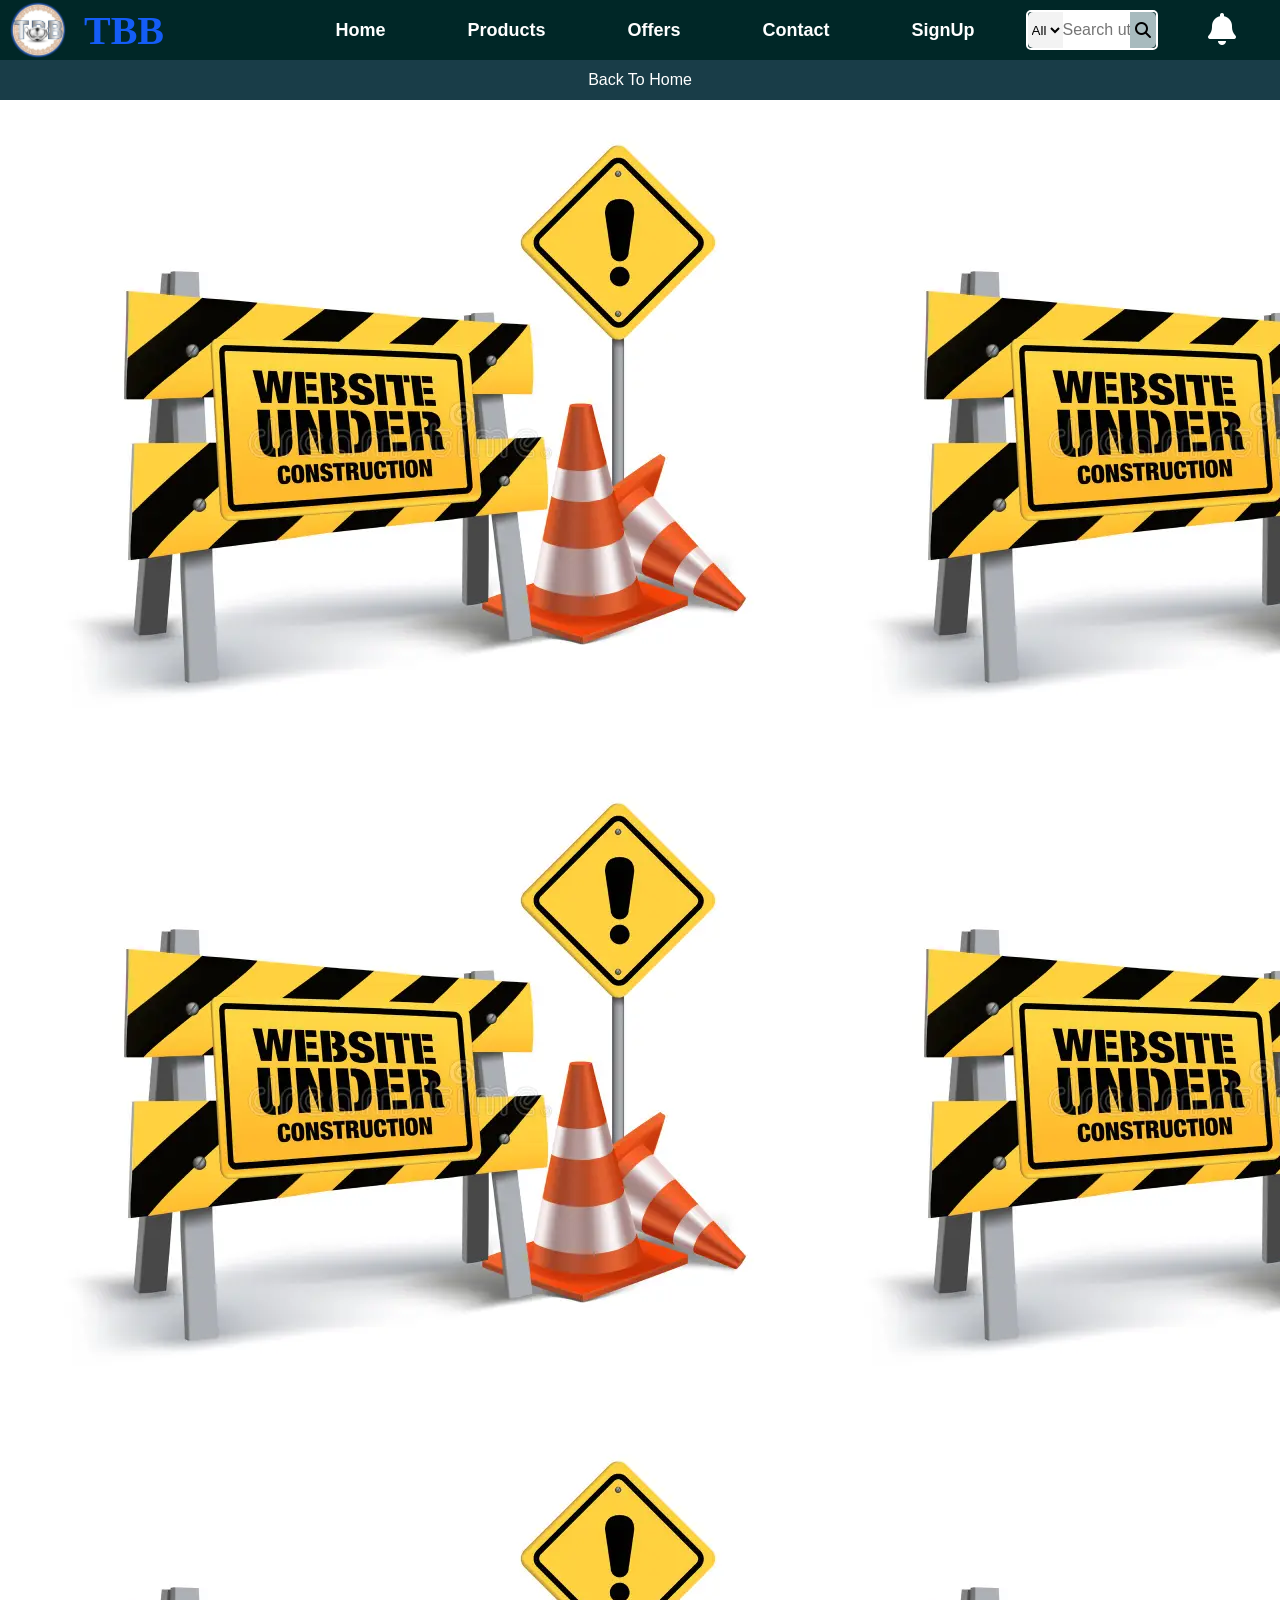
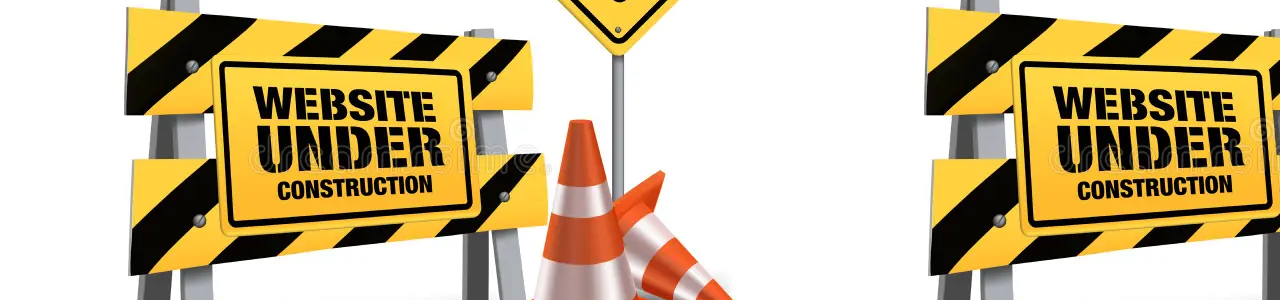
<file: signup.html>
<!DOCTYPE html>
<html lang="en">
<head>
  <meta charset="UTF-8">
  <meta name="viewport" content="width=device-width, initial-scale=1.0">
  <link rel="stylesheet" href="https://cdnjs.cloudflare.com/ajax/libs/font-awesome/6.4.0/css/all.min.css" integrity="sha512-iecdLmaskl7CVkqkXNQ/ZH/XLlvWZOJyj7Yy7tcenmpD1ypASozpmT/E0iPtmFIB46ZmdtAc9eNBvH0H/ZpiBw==" crossorigin="anonymous" referrerpolicy="no-referrer"/>
  <link rel="stylesheet" href="style.css">
  <title>HBB</title>
</head>
<body>
  <header>
    <div class="navbar">

    <div class="nav-logo logo_border">
       <div class="logo"></div>
    </div>

    <div class="name">
      TBB
    </div>
    <div class="button border">
      <a href="/index.html">Home</a>
    </div>
    <div class="button border">
      <a href="/Products.html">Products</a>
    </div>
    <div class="button border">
      <a href="/Offers.html">Offers</a>
    </div>
     <div class="button border">
      <a href="/Contactus.html">Contact</a>
    </div>
    <div class="button border">
      <a href="/signup.html">SignUp</a>
    </div>


    <div class="search border">
      <select class="search-all">
        <option>All</option>
      </select>
        <input placeholder="Search utensiles Here" class="search-input">
      <div class="search-icon">
        <i class="fa-solid fa-magnifying-glass"></i>
      </div>
    </div>

    <div class="notify">
      <a><i class="fa-solid fa-bell"></i></a>
    </div>

   </div>
  </header>
   <div class="backtotop">
        <a href="index.html">Back To Home</a>
      </div>

     <div class="under-construction"></div>
</body>
</html>
</file>
<file: style.css>
*{
    margin: 0;
    padding: 0;
    box-sizing: border-box;
    font-family: Arial, Helvetica, sans-serif;
}
.border{
    border: 0.12rem solid transparent ;
}
.border:hover{
    border:0.12rem solid white ;
}
.logo_border:hover{
    border-radius: 50%;
    border:0.12rem solid white ;
}
a{
    text-decoration: none;
    color: white;
}
:root{
    --nav-colour:#002727;
    --background-colour:#004040;
    --brand-colour:#145df7;
    --categroy_inproducts-colour:#b2c5c5;
}
/* navbar */
.navbar{
    height: 60px;
    background-color:var(--nav-colour);
    display: flex;
    align-items: center;
}
/* logo */
.nav-logo{
    height: 3.75rem;
    width: 3.75rem;
    margin-left: 0.5rem;
}
.logo{
    background-image:url(logo.png) ;
    background-size: cover;
    height: 3.75rem;
    width: 3.75rem;
    border-radius: 50%;  
}

/* TBB  */
.name{
    font-family:Lucida Handwriting;
    align-items: center;
    color:var(--brand-colour);
    font-size: 2.5rem;
    font-weight: bold;
    margin-left: 1rem;
    width: 65%;
}

/* options in navbar */
.button{
    display: inline-block;
    margin: 20px;
    padding: 5px 20px;
    color: white;
    font-size: 1rem;
    border-radius: 0.5rem;
    cursor: pointer;
    text-align:center;
    transition: 0.3s;
    font-size: large;
    font-weight: bold;
}
.notify{
    display: inline-block;
    margin: 20px;
    padding: 10px 20px;
    color: rgb(249, 3, 3);
    text-decoration: none;
    font-size: 2rem;
    margin-right: 1.5rem;
}
.search{
    display: flex;
    width: 40%;
    height: 40px;
    border-radius: 5px;
    margin-right: 10px;
    justify-content:space-around;
    margin-left: 10px;
    border:2px solid white ;
}
.search-all{
    background-color: #f3f3f3;
    width: 50px;
    text-align: center;
    border-top-left-radius: 5px;
    border-bottom-left-radius: 5px;
    padding : 0px 0px;
    border: none;
}
.search-input{
    width: 100%;
    font-size: 1rem;
    border: none;
}
.search-icon{
    width: 50px;
    display: flex;
    justify-content: center;
    align-items: center;
    font-size: 1rem;
    background-color: rgb(167, 187, 190);
    border-top-right-radius: 5px;
    border-bottom-right-radius: 5px;
}

  /* hero section start here  */
.hero_section {
    position: relative;
    width: 100%;
    height: 350px;
    /* overflow: hidden;   */
}
.hero_section img {
    position: absolute;
    width: 100%;
    height: 100%;
    object-fit: cover;
    top: 0;
    left: 0;
    opacity: 0; 
    animation:fade 15s infinite;
}
.hero_section img:nth-child(1) {
    animation-delay: 0s;
}
.hero_section img:nth-child(2) {
    animation-delay: 5s;
}
.hero_section img:nth-child(3) {
    animation-delay: 10s;
} 

@keyframes fade {
    0%   { opacity: 0; }
    10%  { opacity: 1; }
    30%  { opacity: 1; }
    40%  { opacity: 0; }
    100% { opacity: 0; }
} 


  /* shop section started */

.shop-section{
    background-color:var(--background-colour); 
    /* F9CAA3   #e08031*/
    justify-content: space-evenly;
} 
.shop-section a{
    color: red;
}
.gift{
    margin-bottom: 1rem;
    margin-left: 70px;
    margin-right: 70px;
    font-size: 1.5rem;
    font-weight: 700;
    background-color: rgb(241, 213, 91);
    color: black;
    align-items: center;
    justify-content: space-evenly;
    display: flex;
    height: 40px;
    border-radius: 4px;
}
.gift a {
    font-size: 1rem;
    margin-left: 5px;
    color: red;
}
.category{
    display: flex;
    flex-wrap: wrap;
    justify-content: space-evenly;
}
.box{
    height: 450px;
    width: 23%;
    background-color: white;
    padding: 20px 0px 15px ;
    margin-top: 15px;
    border: 2px solid black;
    border-radius: 5px;
}
.box-image{
    height: 300px;
    background-size:cover;
    margin-top: 1rem;
    margin-bottom: 1rem;
}
.box-content{
    margin-left: 1rem;
    margin-right: 1rem;
}
.viewmore{
    font-size: 1.2rem;
    font-weight: bold;
    display: inline-block;
    padding: 0.5rem;
    border-radius: 3px;
    color: blue;
}
.viewmore:hover{
    background-color: #0062ff;
    color: white;
}



/* Footer start here */


.backtotop{
    height: 40px;
    display: flex;
    justify-content: center;
    align-items: center;
    background-color: #193d48; 
    }
.backtotop a{
    color: white;
    font-size: 1rem;
}
.footer-aboutus{
    padding-top: 10px;
    padding-bottom: 5px;
    background-color :#122C34;
    height: 220px;
    color: whitesmoke; 
}
.footer-aboutus p{
    display: flex;
    justify-content: center;
    align-items: center;
    padding: 2px;
}
h5{
    display: flex;
    justify-content: center;
    align-items: center;
    font-size: 1.5rem;
    border: white;
    color: #ffd700;
    padding: 4px
}
.copyright{
    background-color: #1a4653;
    height: 50px;
    font-size: 0.85rem;
    color: white;
    display: flex;
    justify-content: center;
    align-items: center;
}

/* home section ends here  */


/* contact  options start here  */

.contact{
    position: relative;
    min-height: 100vh;
    padding: 50px 100px;
    display: flex;
    justify-content: center;
    align-items: center;
    flex-direction: column;
    background: url(kitchen_bg.jpg);
    background-size: cover;
    color: black;
    text-shadow: 
     -1px -1px 0 white,
    1px -1px 0 white,
    -1px 1px 0 white,
    1px 1px 0 white ;
    font-weight: 800;
}
.contact .content{
    max-width: 800px;
    text-align: center;
}
.contact .content h2{
    font-size: 3rem;
    font-weight: bold;
    color:#ffd700 ;
}
.contact .content p{
    font-weight: bold;
    color: black;
}
.container{
    width: 100%;
    display: flex;
    justify-content: center;
    align-items: center;
    margin-top: 30px;
}
.container .contactinfo{
    width: 50%;
    display: flex;
    flex-direction: column;
}
.container .contactinfo .Contactus-box{
    position: relative;
    padding: 20px 0;
    display: flex;
}
.container .contactinfo .Contactus-box .c-icon{
    min-width: 60px;
    height: 60px;
    background: #fff;
    display: flex;
    justify-content: center;
    align-items: center;
    border-radius: 50%;
    font-size: 22px;
}
.container .contactinfo .Contactus-box .text{
    display: flex;
    margin-left: 20px;
    font-size: xx-large;
    color: #fff;
    flex-direction: column;
    font-weight: 500;
    
}
.container .contactinfo .Contactus-box .text h3{
    font-weight: 600;
    color:#00bcd4 ;
    font-size: larger;
}
.contactform{
    width: 40%;
    padding: 40px;
    background:#fff ;
}
.contactform h2{
    font-size: 30px;
    color: #333;
    font-weight: 500;
}
.contactform .inputbox{
    position: relative;
    width: 100%;
    margin-top: 10px;
}
.contactform .inputbox input{
     width:100%;
    padding: 5px 0;
    font-size: 16px;
    margin: 10px 0;
    border: none;
    border-bottom:2px solid #333;
    outline: none;
    resize:none;
}
.contactform .inputbox textarea{
    width:100%;
    padding: 5px 0;
    font-size: 16px;
    margin: 10px 0;
    border: none;
    border-bottom:2px solid #333;
    outline: none;
    resize:none;
}
.contactform .inputbox span{
    position: absolute;
    left: 0;
    padding: 5px 0;
    font-size: 16px;
    margin: 10px 0;
    pointer-events: none;
    transition: 0.5s;
    color: #666;
}
.contactform .inputbox input:focus ~ span,
.contactform .inputbox input:valid ~ span,
.contactform .inputbox textarea:focus ~ span,
.contactform .inputbox textarea:valid ~ span{
    color: #e91e63;
    font-size: 12px;
    transform: translateY(-20px);
}
.contactform .inputbox input[type="submit"]{
    width: 100px;
    background: #00bcd4;
    color: #fff;
    border: none;
    cursor: pointer;
    padding: 10px;
    font-size: 18px;
}
@media (max-width: 991px){
    .contact{
        padding: 50px;
    }
    .container{
        flex-direction: column;
    }
    .container .contactinfo{
        margin-bottom: 40px;
    }
    .container .contactinfo,
    .container .contactform{
        width: 100%;
    }
}




/* Products Section Starts Here  */

.p_shop_area{
    height:auto;
    background-color:var(--background-colour) ;
}
.p_category{
    height: 60px;
    width:auto;
    background-color:var(--categroy_inproducts-colour) ;
    display: flex;
    justify-content: center;
    align-items: center;
    font-weight: bold;
    margin-top: 1rem;
}
.upper-cookware{
    margin-top: 10px;
}
.p_sub_category{
     display: flex;
    justify-content: space-evenly;
}
.p_box_content{
    margin-left: 1rem;
    margin-right: 1rem;
   
}
.p_box{
    height: 450px;
    width: 19%;
    background-color: white;
    padding: 20px 0px 15px ;
    margin-top: 15px;
    animation: appear linear;
    animation-timeline: view();
    animation-range: entry 1%;
    border: 2px solid black;
}
.p_image{
    height: 210px;
    background-size:cover;
}
.price-box {
      margin: 10px 0;
    }
    .discount {
      color: #007600;
      font-size: 16px;
      font-weight: bold;
      margin-right: 8px;
    }
    .new-price {
      color: #B12704;
      font-size: 22px;
      font-weight: bold;
      margin-right: 10px;
    }
    .mrp {
      color: #565959;
      font-size: 14px;
    }
    .mrp-value {
      text-decoration: line-through;
      margin-left: 5px;
    }
    .p_product_details {
      font-size: 14px;
      color: #333;
      margin-top: 10px;
      line-height: 1.4;
    }
    .p_buy_now{
        display: inline-block;
        text-align: center;
        text-decoration: none;
        background-color:#f0c14b;
        border: 1px solid #a88734;
        border-radius: 3px;
        color: #111;
        padding: 10px 20px ;
        font-size: 1rem ;
        font-weight: bold;
        cursor: pointer;
        box-shadow: 0 2px 5px rgba(0,0,0,0.15);
        margin-top: 12px;
        display: flex;
        justify-content: center;
        align-items: center;
    }
    .p_buy_now:hover{
        background-color:#eeb933
    }





    /*----------------sign up ------*/


    .under-construction{
  width: 100%;
  height: 200vh;                 /* screen ke according height */
  background-image: url("under-construction.webp");
  /* background-size: cover;       /* image stretch nahi hogi 
  background-position: center;  /* center se adjust hogi 
  background-repeat: no-repeat; */
}
</file>
